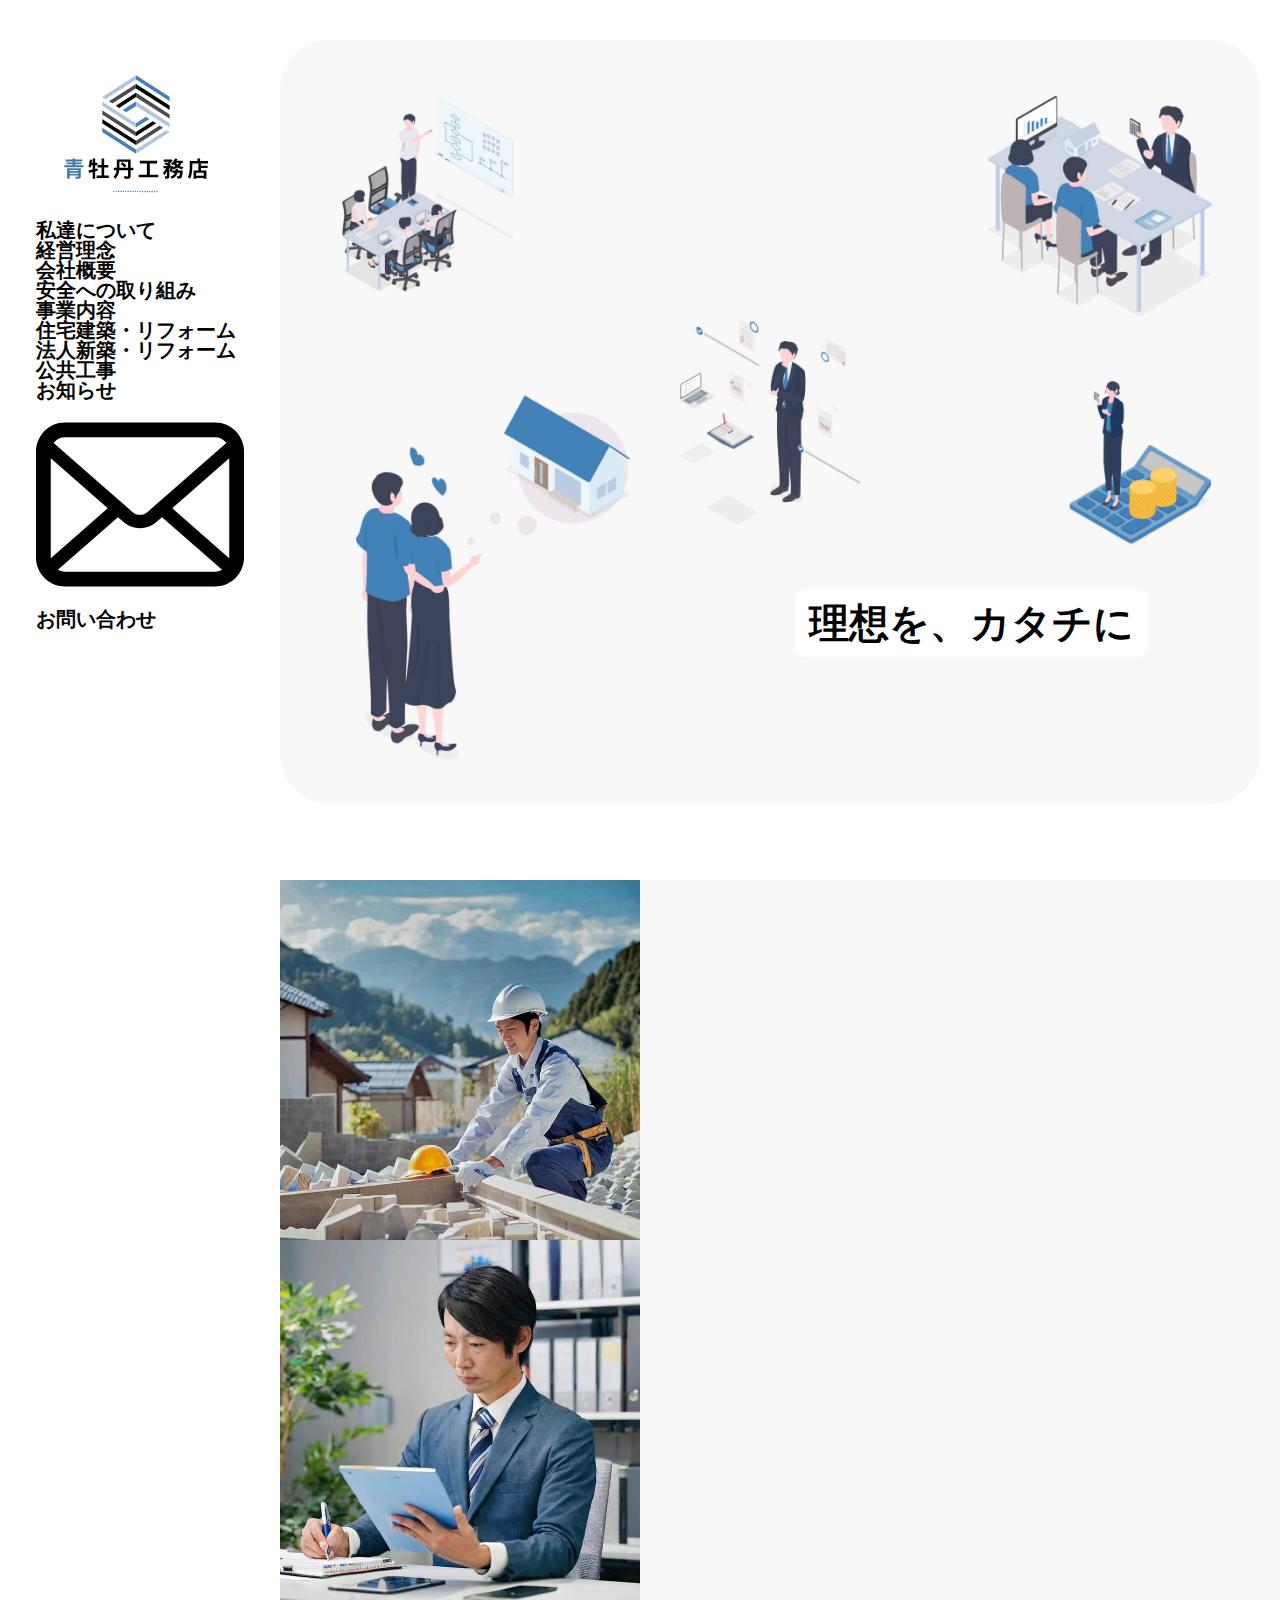
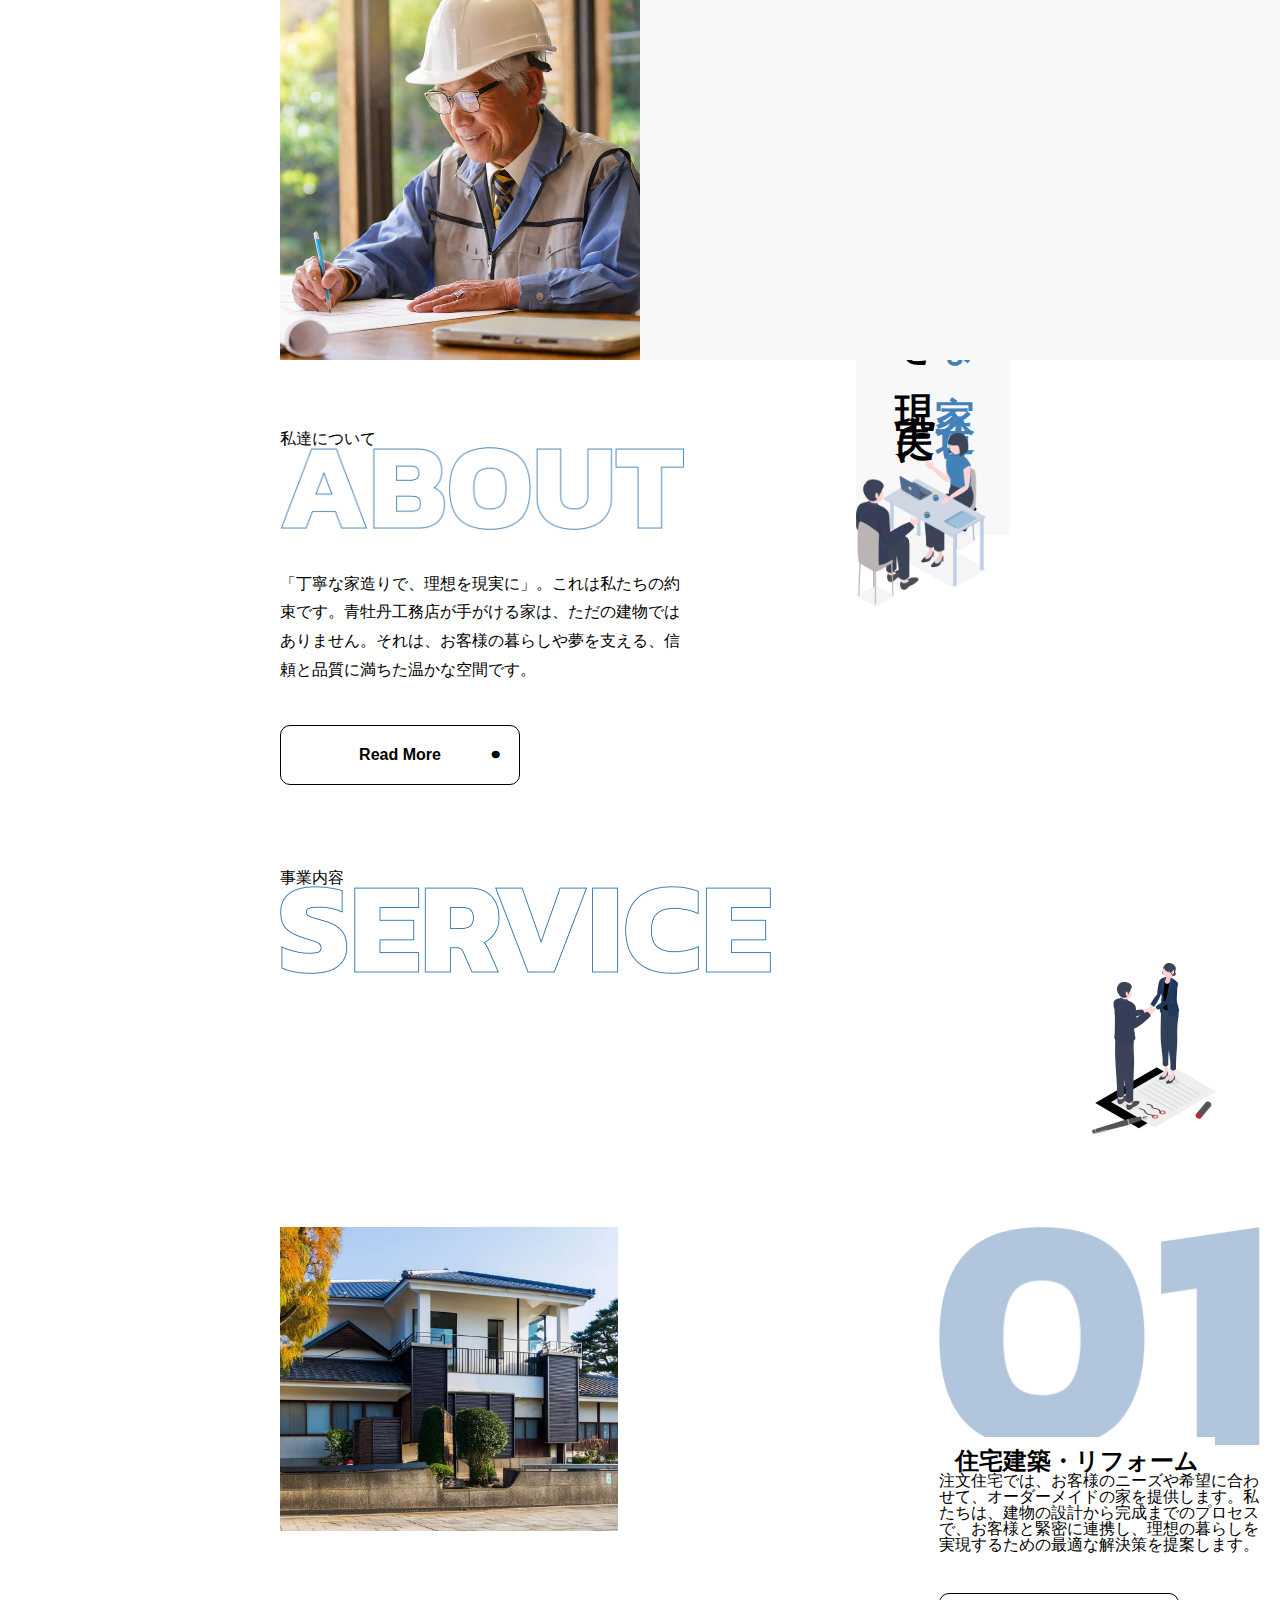
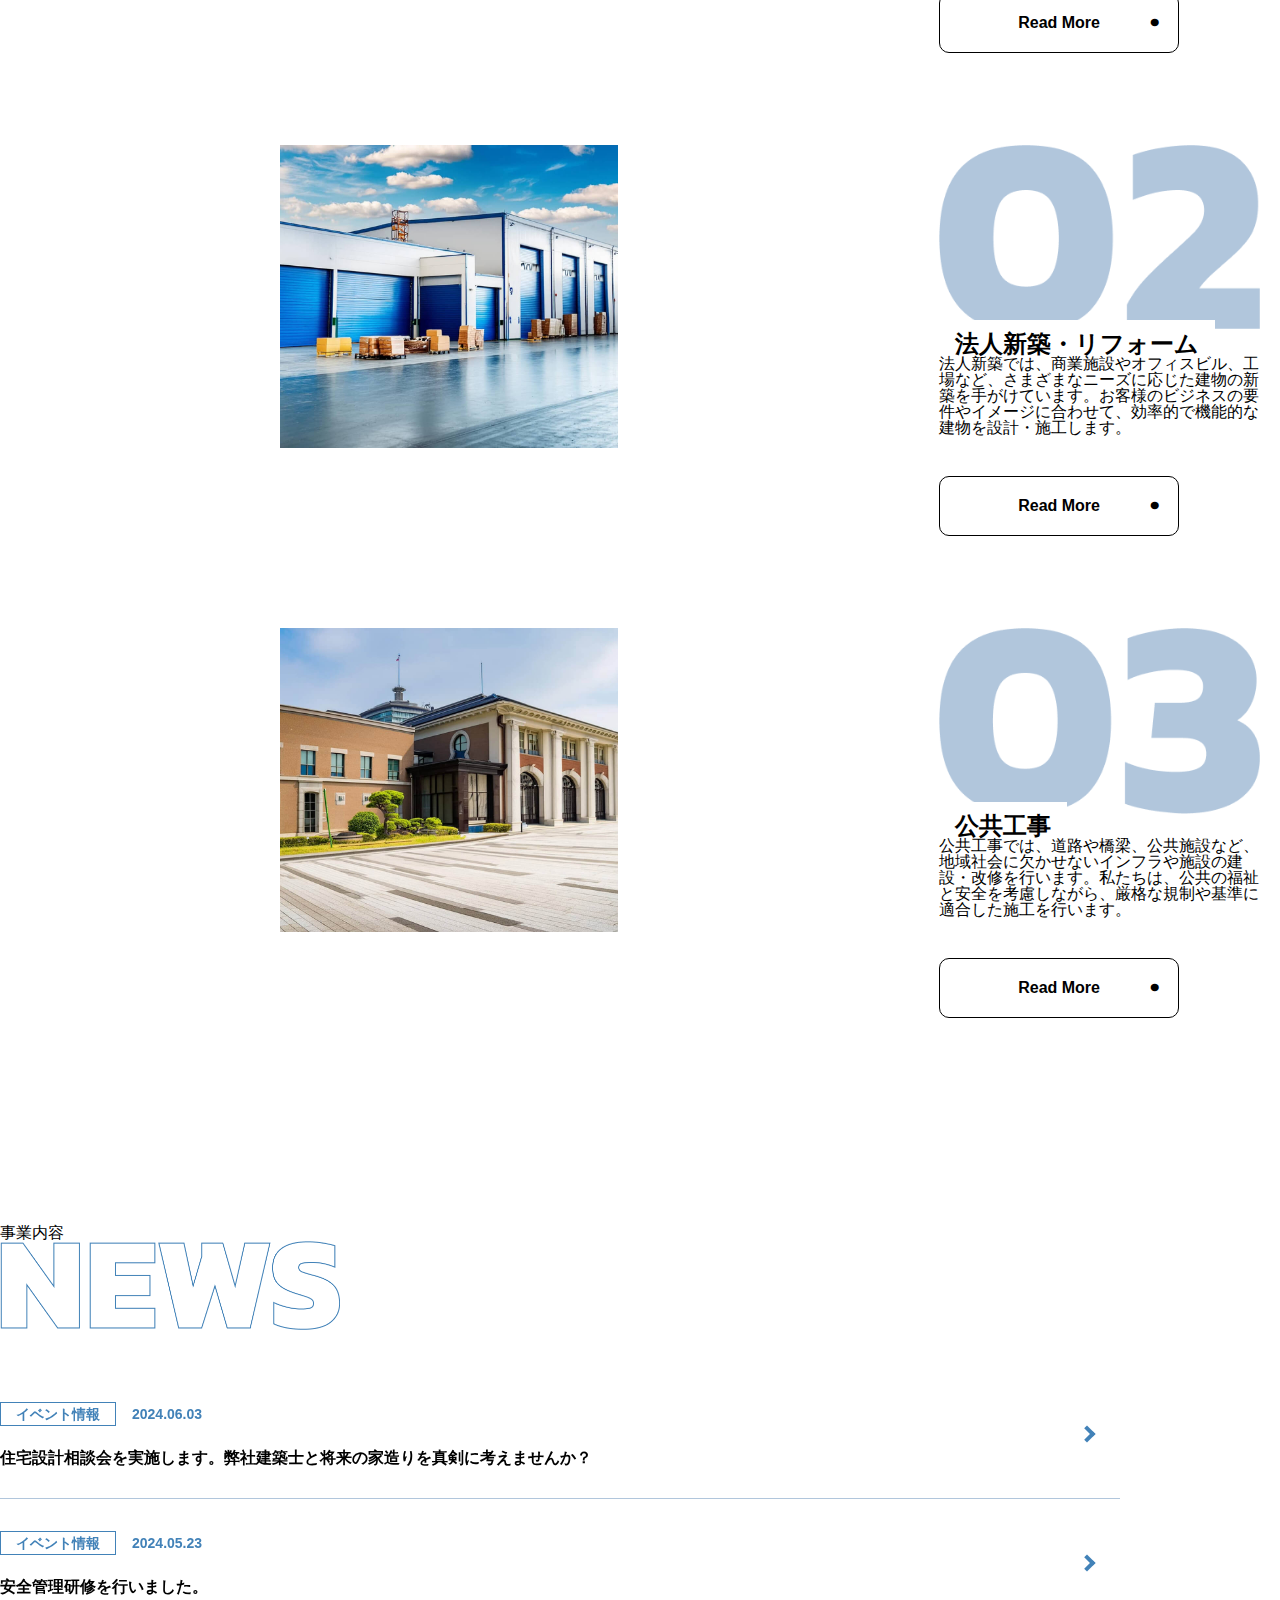
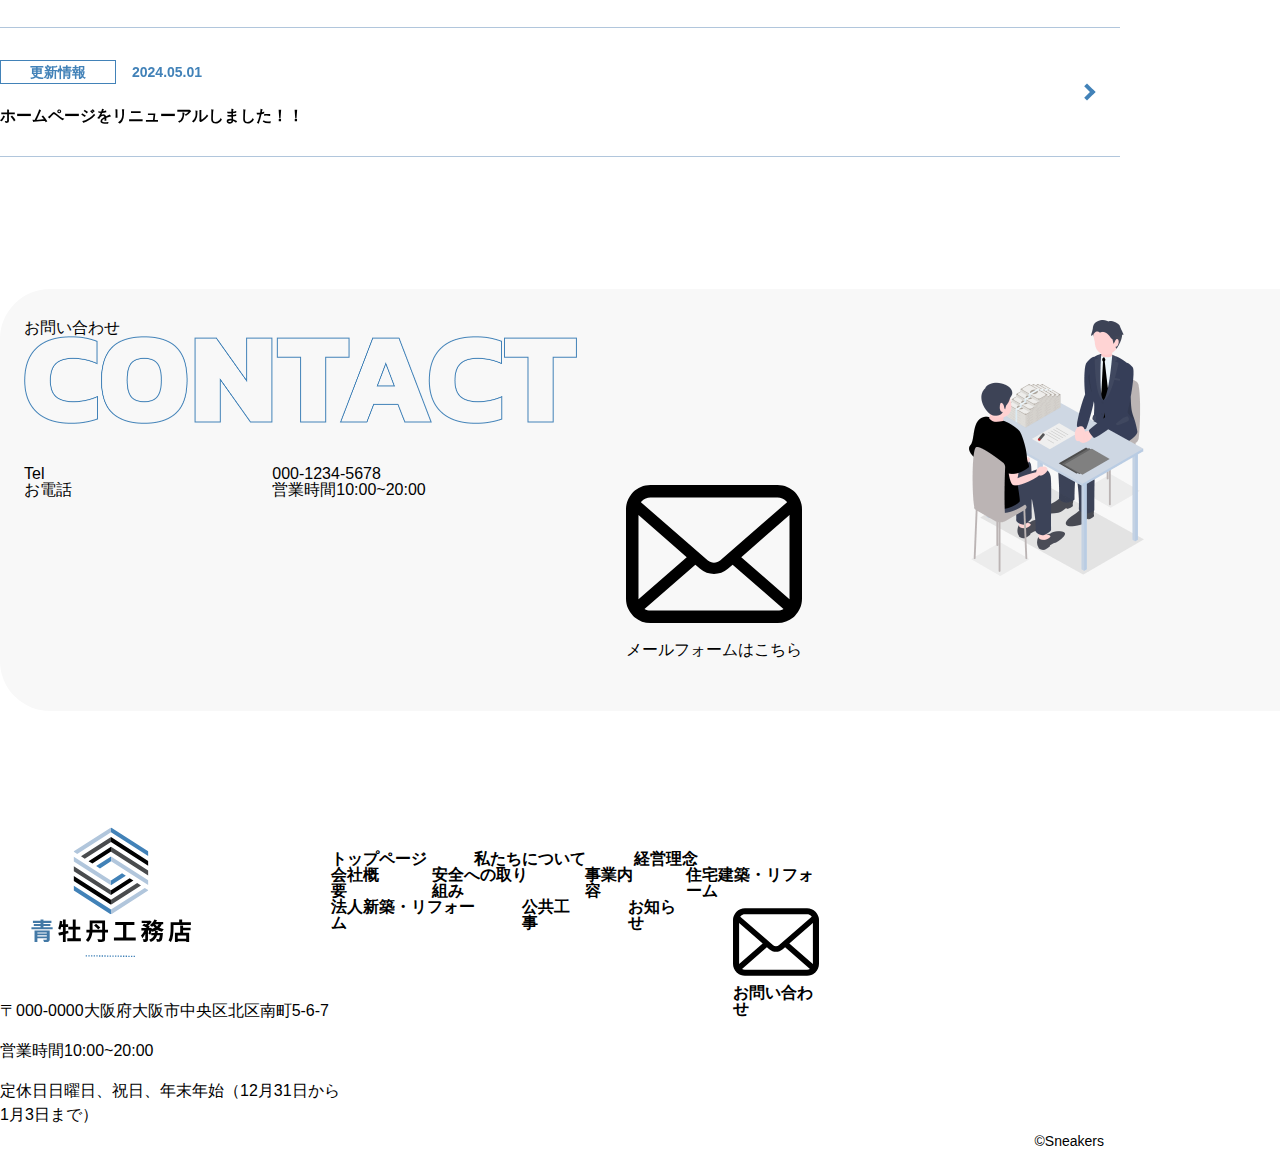
<file: index.html>
<!DOCTYPE html>
<html lang="ja">

<head>
    <meta charset="UTF-8">
    <meta name="viewport" content="width=device-width, initial-scale=1.0">
    <meta name="robots" content="noindex">
    <title>青牡丹工務店 | 大阪市北区の住宅建築・リフォーム・公共事業なら青牡丹工務店</title>
    <meta name="description" content="
    大阪府大阪市に拠点をおく青牡丹工務店は、丁寧な家造りで理想を現実にします。住宅建築からリフォームまで、高品質なサービスと経験豊富なスタッフがお客様のニーズに応えます。お気軽にご相談ください。">
    <link rel="shortcut icon" href="img/favicon-aobotan 1.svg">

    <!-- css -->
    <link rel="stylesheet" href="https://cdn.jsdelivr.net/npm/swiper@8/swiper-bundle.min.css" />
    <link rel="stylesheet" href="css/style.css">

    <!-- google font -->


    <!-- js -->
    <script src="https://cdn.jsdelivr.net/npm/swiper@8/swiper-bundle.min.js"></script>
    <script src="https://cdn.jsdelivr.net/npm/jquery@3.6.4/dist/jquery.min.js"></script>


</head>

<body>

    <header class="header">
        <div class="header__wrap">
            <h1 class="header__logo">
                <a class="header__title" href="#"><img src="img/logo-pc.svg" alt="青牡丹工務店"></a>
            </h1>

            <nav class="header__nav">
                <ul class="header__list">
                    <li class="header__item header__link-group">
                        <a href="">私達について</a>
                        <div class="header__submenu">
                            <p>経営理念</p>
                            <p>会社概要</p>
                            <p>安全への取り組み</p>
                        </div>
                    </li>
                    <li class="header__item header__link-group">
                        <a href="">事業内容</a>
                        <div class="header__submenu">
                            <p>住宅建築・リフォーム</p>
                            <p>法人新築・リフォーム</p>
                            <p>公共工事</p>
                        </div>
                    </li>
                    <li class="header__item"><a href="">お知らせ</a></li>
                    <li class="header__item">
                        <a href=""><img src="img/mail_icon.svg" alt="メールアイコン">お問い合わせ</a>
                    </li>
                </ul>
            </nav>

            <button type="button" class="menu-trigger" aria-label="メニュー">
                <span></span>
                <span></span>
                <span></span>
            </button>
        </div>
    </header>

    <div class="container">
        <main class="main">
            <section class="fv">
                <div class="wrapper fv__wrapper">
                    <div class="fv__img">
                        <div class="fv__img-pc">
                            <img src="img/first-view 1.jpg" alt="">
                        </div>
                        <div class="fv__img-sp">
                            <img src="img/first-view-sp 1.jpg" alt="">
                        </div>
                    </div>
                    <div class="fv__text-content">
                        <h2 class="fv__title">理想を、カタチに</h2>
                        <p class="fv__text"></p>
                    </div>
                </div>
            </section>

            <section class="swiper">
                <div class="swiper__wrapper">
                    <div class="swiper-slide">
                        <img src="img/slide01.jpg" alt="作業員が作業を行っている姿">
                    </div>
                    <div class="swiper-slide">
                        <img src="img/slide02.jpg" alt="資料に書き込みをしている男性">
                    </div>
                    <div class="swiper-slide">
                        <img src="img/Firefly 設計図を書いてる老齢作業員 87150 1.jpg" alt="設計図を書いてる老齢作業員">
                    </div>
                </div>
            </section>

            <section class="about">
                <div class="wrapper about__wrapper">
                    <div class="flex-box">
                        <div class="about__left">
                            <p class="about__sab-title">私達について</p>
                            <h2 class="about__title">
                                <img src="img/ABOUT.png" alt="about">
                            </h2>
                            <p class="about__text">
                                「丁寧な家造りで、理想を現実に」。これは私たちの約束です。青牡丹工務店が手がける家は、ただの建物ではありません。それは、お客様の暮らしや夢を支える、信頼と品質に満ちた温かな空間です。
                            </p>
                            <div class="more-btn about__btn">
                                <a href="">Read More</a>
                            </div>
                        </div>
                        <div class="about__right">
                            <h3 class="about__slogan">
                                <span>丁寧な家造り</span>で<br>理想を現実に
                            </h3>
                            <div class="about__illust">
                                <img src="img/interview_01 1.png" alt="">
                            </div>
                        </div>
                    </div>
                </div>
            </section>

            <section class="service">
                <div class="wrapper service__wrapper">
                    <div class="flex-box">
                        <div class="service__left">
                            <p class="service__sab-title">事業内容</p>
                            <h2 class="service__title">
                                <img src="img/SERVICE.png" alt="service">
                            </h2>
                        </div>
                        <div class="service__right">
                            <div class="service__illust">
                                <img src="img/contract_02 1.png" alt="">
                            </div>
                        </div>
                    </div>
                    <ul class="service__content flex-box">
                        <li class="service__img">
                            <img src="img/house01 1.jpg" alt="">
                        </li>
                        <li class="service__item">
                            <div class="service__namber">
                                <img src="img/01.png" alt="1">
                            </div>
                            <h3 class="service__content-title">
                                住宅建築・リフォーム
                            </h3>
                            <p>注文住宅では、お客様のニーズや希望に合わせて、オーダーメイドの家を提供します。私たちは、建物の設計から完成までのプロセスで、お客様と緊密に連携し、理想の暮らしを実現するための最適な解決策を提案します。
                            </p>
                            <div class="more-btn about__btn">
                                <a href="">Read More</a>
                            </div>
                        </li>
                    </ul>
                    <ul class="service__content flex-box">
                        <li class="service__img">
                            <img src="img/house02 1.jpg" alt="">
                        </li>
                        <li class="service__item">
                            <div class="service__namber">
                                <img src="img/02.png" alt="2">
                            </div>
                            <h3 class="service__content-title">
                                法人新築・リフォーム
                            </h3>
                            <p>法人新築では、商業施設やオフィスビル、工場など、さまざまなニーズに応じた建物の新築を手がけています。お客様のビジネスの要件やイメージに合わせて、効率的で機能的な建物を設計・施工します。
                            </p>
                            <div class="more-btn about__btn">
                                <a href="">Read More</a>
                            </div>
                        </li>
                    </ul>
                    <ul class="service__content flex-box">
                        <li class="service__img">
                            <img src="img/house03 1.jpg" alt="">
                        </li>
                        <li class="service__item">
                            <div class="service__namber">
                                <img src="img/03.png" alt="3">
                            </div>
                            <h3 class="service__content-title">
                                公共工事
                            </h3>
                            <p>公共工事では、道路や橋梁、公共施設など、地域社会に欠かせないインフラや施設の建設・改修を行います。私たちは、公共の福祉と安全を考慮しながら、厳格な規制や基準に適合した施工を行います。
                            </p>
                            <div class="more-btn about__btn">
                                <a href="">Read More</a>
                            </div>
                        </li>
                    </ul>
                </div>
    </div>
    </section>

    <section class="news">
        <div class="wrapper news__wrapper">
            <div class="news__title-box">
                <p class="news__sab-title">事業内容</p>
                <h2 class="news__title">
                    <img src="img/NEWS.png" alt="news">
                </h2>
            </div>
            <ul class="news__content">
                <li class="news__item">
                    <a href="news__link">
                        <div class="flex-box">
                            <h3 class="news__category">イベント情報</h3>
                            <time class="news__time" datetime="">2024.06.03</time>
                        </div>
                        <p class="news__text">
                            住宅設計相談会を実施します。弊社建築士と将来の家造りを真剣に考えませんか？
                        </p>
                    </a>
                </li>
                <li class="news__item">
                    <a href="news__link">
                        <div class="flex-box">
                            <h3 class="news__category">イベント情報</h3>
                            <time class="news__time" datetime="">2024.05.23</time>
                        </div>
                        <p class="news__text">
                            安全管理研修を行いました。
                        </p>
                    </a>
                </li>
                <li class="news__item">
                    <a href="news__link">
                        <div class="flex-box">
                            <h3 class="news__category">更新情報</h3>
                            <time class="news__time" datetime="">2024.05.01</time>
                        </div>
                        <p class="news__text">
                            ホームページをリニューアルしました！！
                        </p>
                    </a>
                </li>
            </ul>
        </div>
    </section>

    <section class="contact">
        <div class="wrapper contact__wrapper">
            <div class="flex-box">
                <div class="contact__left">
                    <div class="contact__upper">
                        <p class="contact__sab-title">お問い合わせ</p>
                        <h2 class="contact__title">
                            <img src="img/CONTACT.png" alt="contact">
                        </h2>
                    </div>
                    <div class="contact__lower flex-box">
                        <div class="contact__tel-text">
                            <p>Tel</p>
                            <p>お電話</p>
                        </div>
                        <div class="contact__tel-text">
                            <a href="tel:000-1234-5678">000-1234-5678</a>
                            <p>営業時間10:00~20:00</p>
                        </div>
                        <div class="contact__form">
                            <a href="">
                                <img src="img/mail_icon.svg" alt="">
                                メールフォームはこちら
                            </a>
                        </div>
                    </div>
                </div>
                <div class="contact__right">
                    <div class="contact__illust">
                        <img src="img/financing_01 2.png" alt="">
                    </div>
                </div>
            </div>
        </div>
    </section>
    </main>

    <footer class="footer">
        <div class="wrapper footer__wrapper">
            <div class="flex-box">
                <div class="footer__logo">
                    <a href="#"><img src="img/logo-pc.svg" alt="青牡丹工務店"></a>
                    <div class="footer__text-box">
                        <p class="footer__adress">〒000-0000<span>大阪府大阪市中央区北区南町5-6-7</span></p>
                        <p class="footer__open-time">営業時間<span>10:00~20:00</span></p>
                        <p class="footer__vacation">定休日<span>日曜日、祝日、年末年始（12月31日から1月3日まで）</span></p>
                    </div>
                </div>
                <nav class="footer__nav">
                    <li class="footer__item flex-box">
                        <a href="">トップページ</a>
                        <a href="">私たちについて</a>
                        <a href="">経営理念</a>
                    </li>
                    <li class="footer__item flex-box">
                        <a href="">会社概要</a>
                        <a href="">安全への取り組み</a>
                        <a href="">事業内容</a>
                        <a href="">住宅建築・リフォーム</a>
                    </li>
                    <li class="footer__item flex-box">
                        <a href="">法人新築・リフォーム</a>
                        <a href="">公共工事</a>
                        <a href="">お知らせ</a>
                        <a href=""><img src="img/mail_icon.svg" alt="メールアイコン">お問い合わせ</a>
                    </li>
                </nav>

                
            </div>
            <div class="copyright">
                <p class="copyright__text">&copy;Sneakers</p>
            </div>
        </div>
    </footer>
    </div>

    <script src="js/index.js"></script>
</body>

</html>
</file>
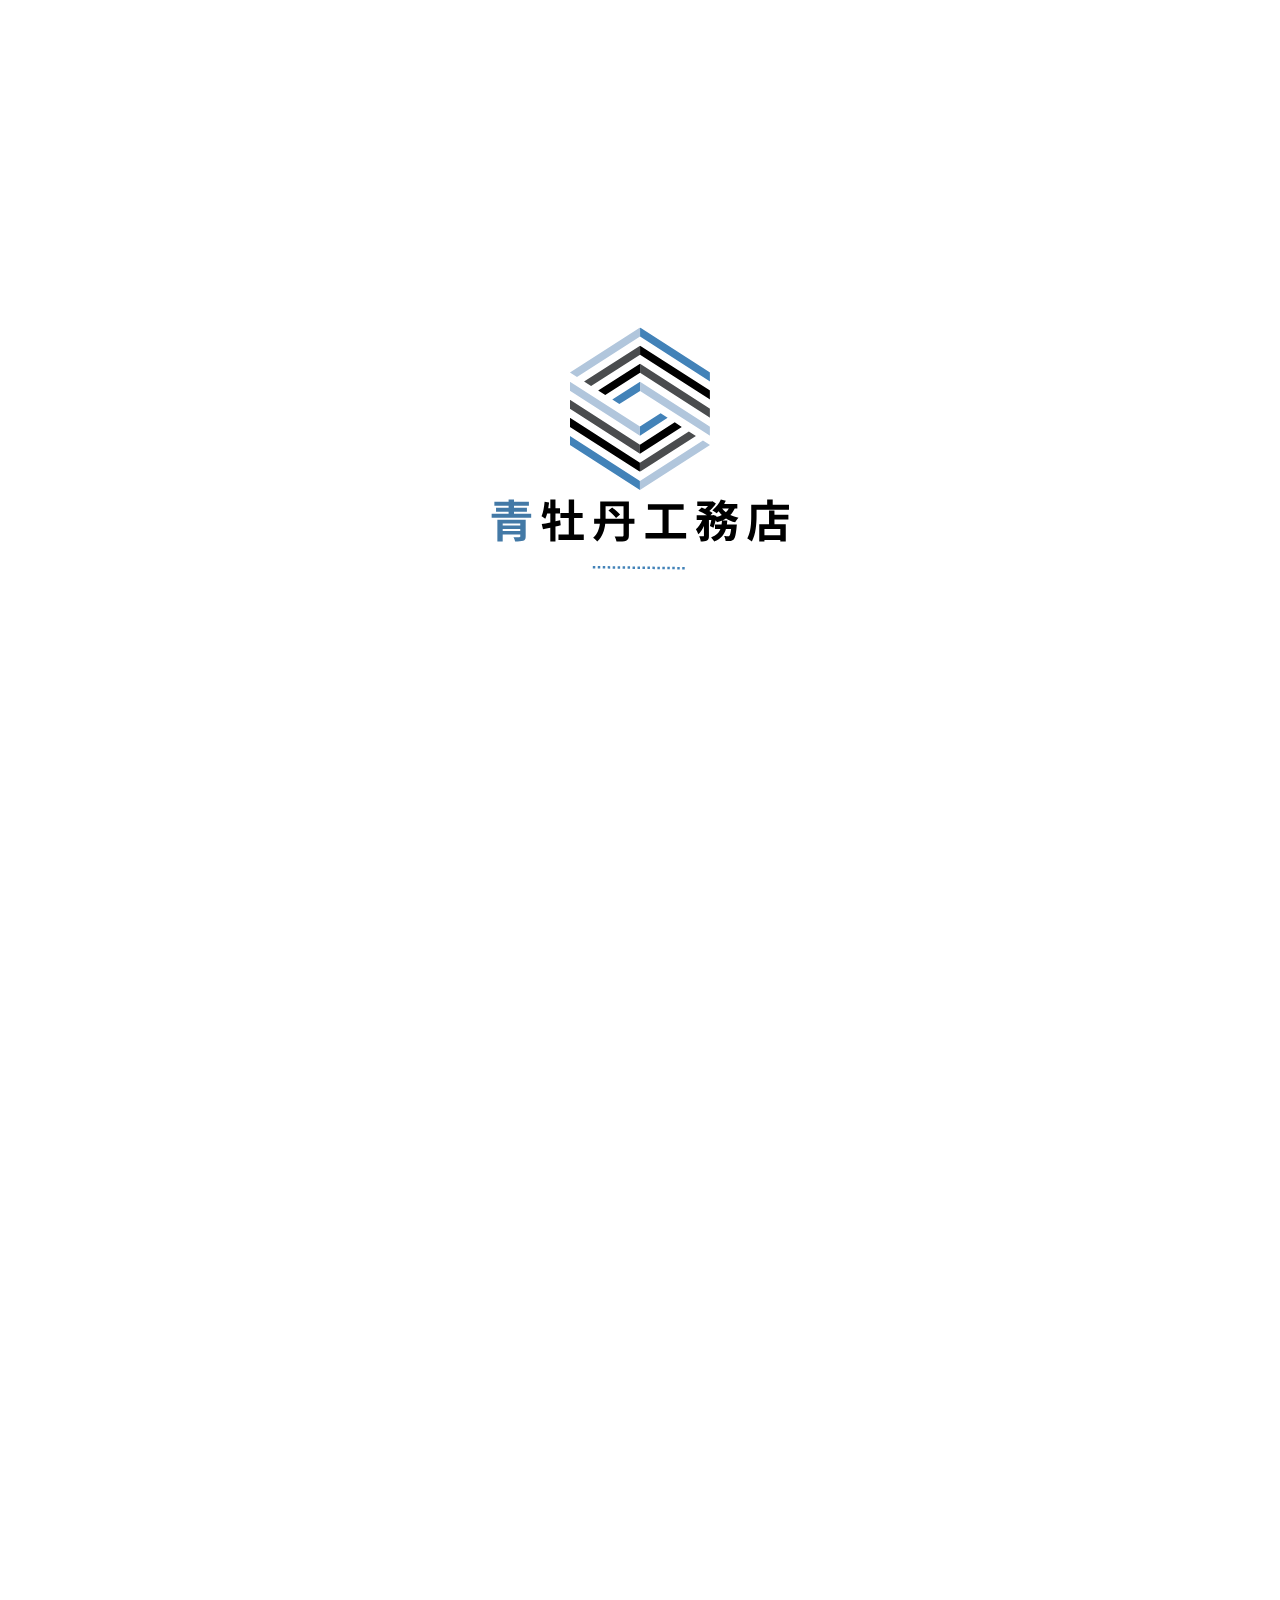
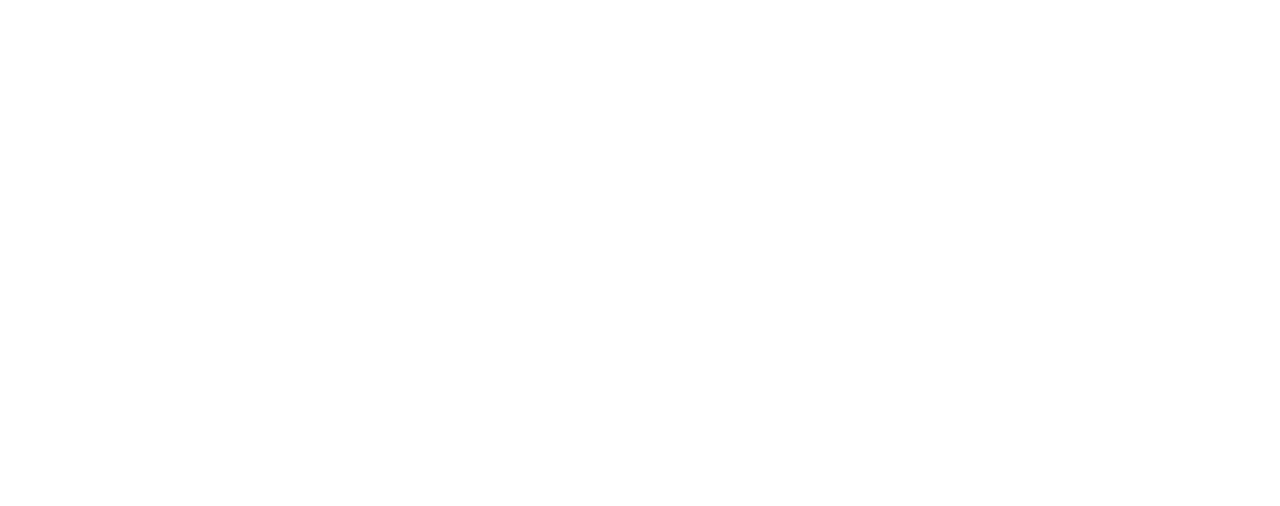
<file: contact/index.html>
<!DOCTYPE html>
<html lang="ja">

<head>
    <meta charset="UTF-8">
    <meta name="viewport" content="width=device-width, initial-scale=1.0">
    <meta name="robots" content="noindex">
    <title>青牡丹工務店 | 大阪市北区の住宅建築・リフォーム・公共事業なら青牡丹工務店</title>
    <meta name="description" content="
    大阪府大阪市に拠点をおく青牡丹工務店は、丁寧な家造りで理想を現実にします。住宅建築からリフォームまで、高品質なサービスと経験豊富なスタッフがお客様のニーズに応えます。お気軽にご相談ください。">
    <link rel="shortcut icon" href="../img/favicon-aobotan 1.svg">

    <!-- css -->
    <link rel="stylesheet" href="../css/style.css">
    <link rel="stylesheet" href="../css/contact.css">

    <!-- google font -->
    <link rel="preconnect" href="https://fonts.googleapis.com">
    <link rel="preconnect" href="https://fonts.gstatic.com" crossorigin>
    <link
        href="https://fonts.googleapis.com/css2?family=Kanit&family=Zen+Kaku+Gothic+New:wght@300;400;500;700;900&display=swap"
        rel="stylesheet">

    <!-- js -->
    <script src="https://cdn.jsdelivr.net/npm/jquery@3.6.4/dist/jquery.min.js"></script>
</head>

<body>

    <div class="loading">
        <img src="../img/logo-pc.svg" alt="青牡丹工務店ロゴ" class="loading__logo">
    </div>
    <div class="contents hidden">
        <header class="header">
            <div class="header__wrap">
                <h1 class="header__logo">
                    <a class="header__title" href="../index.html"><img src="../img/logo-pc.svg" alt="青牡丹工務店"></a>
                </h1>

                <nav class="header__nav">
                    <ul class="header__list">
                        <li class="header__sp-menu">
                            <a class="header__item-more" href="../index.html">
                                トップページ
                            </a>
                        </li>
                        <li class="header__item header__link-group">
                            <div class="header__link-title">
                                <a href="../about/index.html">私達について</a>
                            </div>
                            <div class="header__sub-menu">
                                <a href="../about/index.html#management-philosophy" class="sab--01">経営理念</a>
                                <a href="../about/index.html#corporate-profile" class="sab--02">会社概要</a>
                                <a href="../about/index.html#safety-initiatives" class="sab--03">安全への取り組み</a>
                            </div>
                        </li>
                        <li class="header__item header__link-group">
                            <div class="header__link-title">
                                <a href="../service/index.html">事業内容</a>
                            </div>
                            <div class="header__sub-menu">
                                <a href="../service/index.html#residential-architecture" class="sab--01">住宅建築・リフォーム</a>
                                <a href="../service/index.html#corporate-profile" class="sab--02">法人新築・リフォーム</a>
                                <a href="../service/index.html#public-works" class="sab--03">公共工事</a>
                            </div>
                        </li>
                        <li class="header__item header__item-more header__news"><a href="../index.html#news">お知らせ</a>
                        </li>
                        <li class="header__item header__item-more header__info">
                            <a href="index.html"><img src="../img/mail_icon.svg" alt="メールアイコン">お問い合わせ</a>
                        </li>
                    </ul>
                    <div class="header__sp-menu">
                        <p class="header__copyright">&copy;AOBOTAN INC.</p>
                    </div>
                </nav>

                <button type="button" class="menu-trigger" aria-label="メニュー">
                    <span></span>
                    <span></span>
                    <span></span>
                </button>
            </div>
        </header>

        <div class="container">
            <main class="main">
                <div class="bg-color"></div>
                <section class="fv">
                    <div class="wrapper fv__wrapper">
                        <div class="fv__img">
                            <img src="../img/contact/contact-fv.jpg" alt="">
                        </div>
                    </div>
                </section>

                <section class="about">
                    <div class="section__wrapper section__top">
                        <div class="flex-box">
                            <div class="section__text-box">
                                <h2 class="section__main-title">
                                    お問い合わせ
                                </h2>
                                <p class="section__text">青牡丹工務店のサービスにご興味を持って頂き、誠にありがとうございます。下記のフォームよりお問い合わせください。</p>
                            </div>
                            <div class="section__illust">
                                <img src="../img/contact/contact_01 1.png" alt="">
                            </div>
                        </div>
                    </div>
                </section>

                <section id="form" class="form">
                    <div class="form__wrapper flex-box">
                        <div class="form__box">
                            <div class="form__label flex-box">
                                <div class="form__label-item form__label-left">
                                    <p class="label-namber">01</p>
                                    <p class="label-text">入力</p>
                                </div>
                                <div class="form__label-line"></div>
                                <div class="form__label-item form__label-right">
                                    <p class="label-namber">02</p>
                                    <p class="label-text">送信完了</p>
                                </div>
                            </div>
                            <form action="../thanks/index.html" class="contact__form"> <!-- method="post" -->
                                <div class="inquiry-box">
                                    <div class="inquiry-title required-item">
                                        <h3>お問い合わせの種類</h3>
                                        <p>必須</p>
                                    </div>
                                    <div class="inquiry-top flex-box">
                                        <label>
                                            <input type="radio" name="inquiry" required value="注文住宅の相談">
                                            <span>注文住宅の相談</span>
                                        </label>
                                    </div>
                                    <div class="flex-box">
                                        <label>
                                            <input type="radio" name="inquiry" required value="法人建築の相談">
                                            <span>法人建築の相談</span>
                                        </label>
                                    </div>
                                    <div class="flex-box">
                                        <label>
                                            <input type="radio" name="inquiry" required value="リフォームの相談">
                                            <span>リフォームの相談</span>
                                        </label>
                                    </div>
                                    <div class="flex-box">
                                        <label>
                                            <input type="radio" name="inquiry" required value="公共工事の相談">
                                            <span>公共工事の相談</span>
                                        </label>
                                    </div>
                                    <div class="flex-box">
                                        <label>
                                            <input type="radio" name="inquiry" required value="その他">
                                            <span>その他</span>
                                        </label>
                                    </div>
                                </div>
                                <div class="name-group form__item">
                                    <label for="first-name" class="required-item">
                                        <h3>お名前</h3>
                                        <p>必須</p>
                                    </label>
                                    <div class="name-text flex-box">
                                        <input type="text" class="first-name" name="first-name"
                                            autocomplete="family-name" placeholder="青牡丹" required>
                                        <input type="text" class="last-name" name="last-name" autocomplete="given-name"
                                            placeholder="幸太郎" required>
                                    </div>
                                </div>

                                <div class="form__item">
                                    <label for="email" class="required-item">
                                        <h3>メールアドレス</h3>
                                        <p>必須</p>
                                    </label>
                                    <input type="email" name="mail" autocomplete="email" placeholder="aobotan@gmail.com"
                                        required>
                                </div>
                                <div class=" form__item form__item-tel">
                                    <label for="tel">電話番号</label>
                                    <input type="tel" name="tel" autocomplete="tel" placeholder="000-0000-0000">
                                </div>
                                <div class="form__item">
                                    <label for="address" class="required-item">
                                        <h3>住所</h3>
                                        <p>必須</p>
                                    </label>
                                    <input type="text" name="address" autocomplete="street-address"
                                        placeholder="大阪府大阪市中央区北区南町5-6-7" required>
                                </div>
                                <div class="privacy-item">
                                    <input type="checkbox" id="confirmationCheck" required>
                                    <label for="confirmationCheck">入力内容に間違いないことを確認しました</label>
                                </div>
                                <div class="form__btn">
                                    <button id="submit" type="submit" disabled>送信する</button>
                                </div>
                            </form>
                        </div>

                        <div class="form__tel">
                            <p class="tel-text">お電話も受け付けています。</p>
                            <a class="tel-namber" href="tel:0000-000-0000">0000-000-0000</a>
                            <p class="tel-open">営業時間10:00-20:00</p>
                        </div>
                    </div>
                </section>


                <section id="contact" class="contact">
                    <div class="contact__wrapper">
                        <div class="flex-box">
                            <div class="contact__left">
                                <div class="contact__upper">
                                    <p class="sab-title">お問い合わせ</p>
                                    <h2 class="contact__title title__img">
                                        <img src="../img/CONTACT.png" alt="contact">
                                    </h2>
                                </div>
                                <div class="contact__lower flex-box-center">
                                    <div class="contact__tel-text">
                                        <p class="contact__big ---01">Tel</p>
                                        <p class="contact__small">お電話</p>
                                    </div>
                                    <div class="contact__tel-text">
                                        <a class="contact__big ---02" href="tel:0000-000-0000">0000-000-0000</a>
                                        <p class="contact__small">営業時間10:00-20:00</p>
                                    </div>
                                    <div class="contact__btn more-btn">
                                        <a href="../contact/index.html">
                                            メールフォームはこちら
                                        </a>
                                    </div>
                                </div>
                            </div>
                            <div class="contact__right">
                                <div class="contact__illust">
                                    <img src="../img/financing_01 2.png" alt="">
                                </div>
                            </div>
                        </div>
                    </div>
                </section>
            </main>

            <footer id="footer" class="footer">
                <div class="wrapper footer__wrapper">
                    <div class="flex-box">
                        <div class="footer__left">
                            <div class="footer__logo">
                                <a href="../index.html"><img src="../img/logo-pc.svg" alt="青牡丹工務店"></a>
                            </div>
                            <div class="footer__text-box">
                                <div class="footer__adress">
                                    <p class="text-left">〒000-0000　<br class="tab-brake">大阪府大阪市中央区北区南町5-6-7</p>
                                </div>
                                <div class="footer__open-time flex-box-center">
                                    <p class="text-left">営業時間</p>
                                    <p class="text-right">10:00-20:00</p>
                                </div>
                                <div class="footer__vacation flex-box-center">
                                    <p class="text-left">定休日</p>
                                    <p class="text-right">日曜日、祝日、年末年始（12月31日から1月3日まで）</p>
                                </div>
                            </div>
                        </div>
                        <nav class="footer__nav">
                            <ul class="footer__nav-list">
                                <li class="footer__item flex-box-center">
                                    <a href="../index.html">トップページ</a>
                                    <a href="../about/index.html">私達について</a>
                                    <a href="../about/index.html#management-philosophy">経営理念</a>
                                </li>
                                <li class="footer__item flex-box-center">
                                    <a href="../about/index.html#corporate-profile">会社概要</a>
                                    <a href="../about/index.html#safety-initiatives">安全への取り組み</a>
                                    <a href="../service/index.html">事業内容</a>
                                    <a href="../service/index.html#residential-architecture">住宅建築・リフォーム</a>
                                </li>
                                <li class="footer__item flex-box-center">
                                    <a href="../service/index.html#corporate-profile">法人新築・リフォーム</a>
                                    <a href="../service/index.html#public-works">公共工事</a>
                                    <a href="../index.html#news">お知らせ</a>
                                    <a class="main-icon" href="index.html"><img src="../img/mail_icon.svg"
                                            alt="メールアイコン">お問い合わせ</a>
                                </li>
                            </ul>
                        </nav>
                    </div>
                    <div class="copyright">
                        <p class="copyright__text">&copy; AOBOTAN INC.</p>
                    </div>
                </div>
            </footer>
        </div>
    </div>

    <script src="../js/index.js"></script>
</body>

</html>
</file>
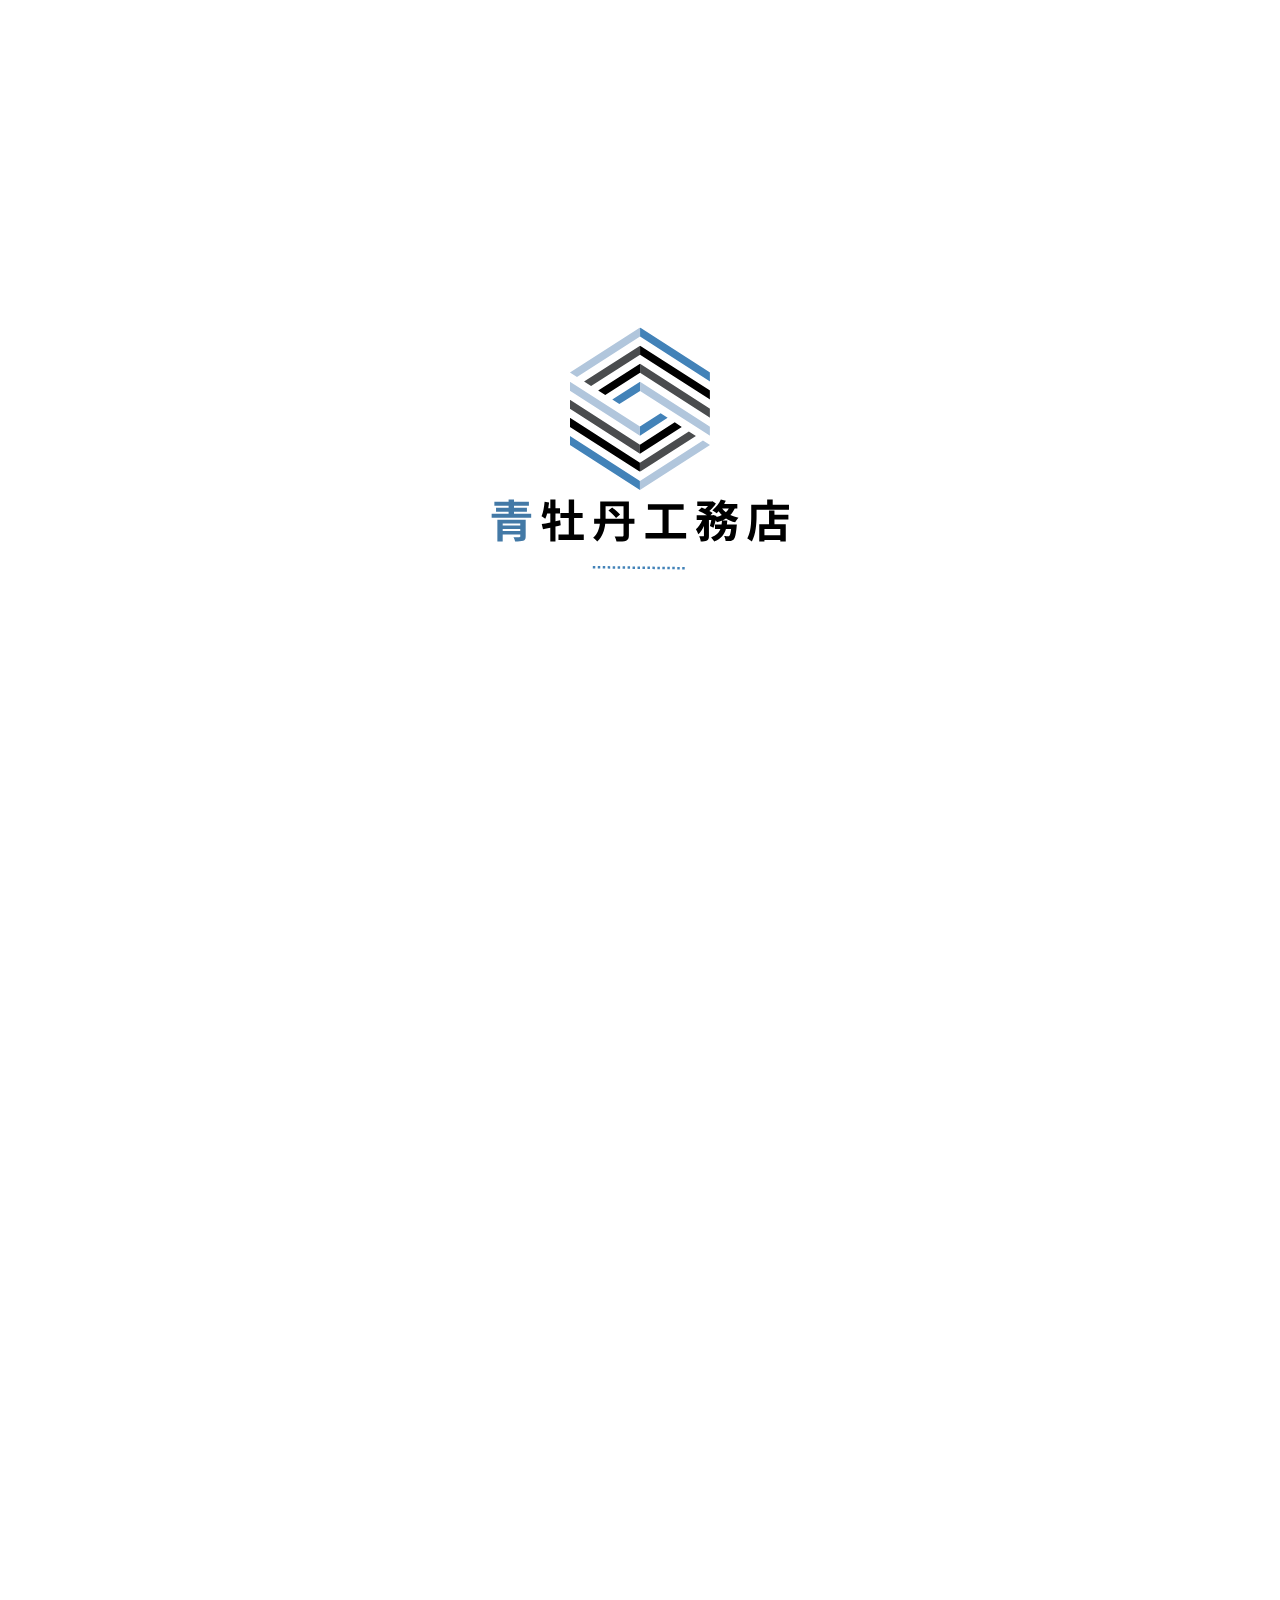
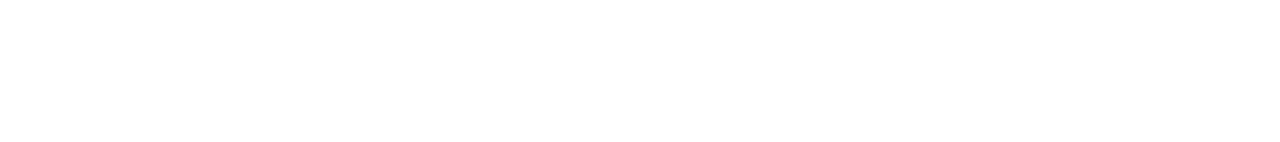
<file: contact/thanks/index.html>
<!DOCTYPE html>
<html lang="ja">

<head>
    <meta charset="UTF-8">
    <meta name="viewport" content="width=device-width, initial-scale=1.0">
    <meta name="robots" content="noindex">
    <title>青牡丹工務店 | 大阪市北区の住宅建築・リフォーム・公共事業なら青牡丹工務店</title>
    <meta name="description" content="
    大阪府大阪市に拠点をおく青牡丹工務店は、丁寧な家造りで理想を現実にします。住宅建築からリフォームまで、高品質なサービスと経験豊富なスタッフがお客様のニーズに応えます。お気軽にご相談ください。">
    <link rel="shortcut icon" href="../../img/favicon-aobotan 1.svg">

    <!-- css -->
    <link rel="stylesheet" href="../../css/style.css">
    <link rel="stylesheet" href="../../css/contact.css">
    <link rel="stylesheet" href="../../css/thanks.css">

    <!-- google font -->
    <link rel="preconnect" href="https://fonts.googleapis.com">
    <link rel="preconnect" href="https://fonts.gstatic.com" crossorigin>
    <link
        href="https://fonts.googleapis.com/css2?family=Kanit&family=Zen+Kaku+Gothic+New:wght@300;400;500;700;900&display=swap"
        rel="stylesheet">

    <!-- js -->
    <script src="https://cdn.jsdelivr.net/npm/jquery@3.6.4/dist/jquery.min.js"></script>
</head>

<body>

    <div class="loading">
        <img src="../../img/logo-pc.svg" alt="青牡丹工務店ロゴ" class="loading__logo">
    </div>

    <div class="contents hidden">
        <header class="header">
            <div class="header__wrap">
                <h1 class="header__logo">
                    <a class="header__title" href="../index.html"><img src="../../img/logo-pc.svg" alt="青牡丹工務店"></a>
                </h1>

                <nav class="header__nav">
                    <ul class="header__list">
                        <li class="header__item header__link-group">
                            <div class="header__link-title">
                                <a href="../about/index.html">私達について</a>
                            </div>
                            <div class="header__sub-menu">
                                <a href="../about/index.html#management-philosophy" class="sab--01">経営理念</a>
                                <a href="../about/index.html#corporate-profile" class="sab--02">会社概要</a>
                                <a href="../about/index.html#safety-initiatives" class="sab--03">安全への取り組み</a>
                            </div>
                        </li>
                        <li class="header__item header__link-group">
                            <div class="header__link-title">
                                <a href="../service/index.html">事業内容</a>
                            </div>
                            <div class="header__sub-menu">
                                <a href="../service/index.html#residential-architecture" class="sab--01">住宅建築・リフォーム</a>
                                <a href="../service/index.html#corporate-profile" class="sab--02">法人新築・リフォーム</a>
                                <a href="../service/index.html#public works" class="sab--03">公共工事</a>
                            </div>
                        </li>
                        <li class="header__item header__item-more"><a href="../index.html#news">お知らせ</a></li>
                        <li class="header__item header__item-more header__info">
                            <a href="index.html"><img src="../../img/mail_icon.svg" alt="メールアイコン">お問い合わせ</a>
                        </li>
                    </ul>
                </nav>
                <div class="copyright header__sp-menu">
                    <p class="copyright__text">&copy;AOBOTAN INC.</p>
                </div>


                <button type="button" class="menu-trigger" aria-label="メニュー">
                    <span></span>
                    <span></span>
                    <span></span>
                </button>
            </div>
        </header>

        <div class="container">
            <main class="main">
                <div class="bg-color"></div>
                <section class="fv">
                    <div class="wrapper fv__wrapper">
                        <div class="fv__img">
                            <div class="fv__img-pc">
                                <img src="../../img/contact/Firefly 設計の図面 87080 1.jpg" alt="">
                            </div>
                        </div>
                    </div>
                </section>

                <section class="about">
                    <div class="section__wrapper section__top">
                        <div class="flex-box">
                            <div class="about__text-box">
                                <h2 class="section__main-title">
                                    送信完了
                                </h2>
                                <p class="section__text">お問い合わせありがとうございました。<br>
                                    後日担当者より返信させていただきますので、お待ち下さいませ。</p>
                            </div>
                            <div class="section__illust">
                                <img src="../../img/contact/contact_01 1.png" alt="">
                            </div>
                        </div>
                    </div>
                </section>

                <section id="form">
                    <div class="form__wrapper flex-box">
                        <div class="form__box">
                            <div class="form__label flex-box">
                                <div class="form__label-item form__label-left01">
                                    <p class="label-namber">01</p>
                                    <p class="label-text">入力</p>
                                </div>
                                <div class="form__label-line"></div>
                                <div class="form__label-item form__label-right02">
                                    <p class="label-namber">02</p>
                                    <p class="label-text">送信完了</p>
                                </div>
                            </div>
                            <div class="form__btn">
                                <button type="submit">トップページに戻る</button>
                            </div>
                            </form>
                        </div>

                        <div class="form__tel">
                            <p class="tel-text">お電話も受け付けています。</p>
                            <a class="tel-namber" href="tel:000-0000-0000">000-0000-0000</a>
                            <p class="tel-open">営業時間10:00~20:00</p>
                        </div>
                    </div>
                </section>


                <section id="contact">
                    <div class="wrapper contact__wrapper">
                        <div class="flex-box">
                            <div class="contact__left">
                                <div class="contact__upper">
                                    <p class="sab-title">お問い合わせ</p>
                                    <h2 class="contact__title title__img">
                                        <img src="../../img/CONTACT.png" alt="contact">
                                    </h2>
                                </div>
                                <div class="contact__lower flex-box-center">
                                    <div class="contact__tel-text">
                                        <p class="contact__big">Tel</p>
                                        <p class="contact__small">お電話</p>
                                    </div>
                                    <div class="contact__tel-text">
                                        <a class="contact__big" href="tel:000-0000-0000">000-0000-0000</a>
                                        <p class="contact__small">営業時間10:00~20:00</p>
                                    </div>
                                    <div class="contact__btn more-btn">
                                        <a href="">
                                            <img src="../../img/mail_icon.svg" alt="">
                                            メールフォームはこちら
                                        </a>
                                    </div>
                                </div>
                            </div>
                            <div class="contact__right">
                                <div class="contact__illust">
                                    <img src="../../img/financing_01 2.png" alt="">
                                </div>
                            </div>
                        </div>
                    </div>
                </section>
            </main>

            <footer class="footer">
                <div class="wrapper footer__wrapper">
                    <div class="flex-box">
                        <div class="footer__left">
                            <div class="footer__logo">
                                <a href="../index.html"><img src="../../img/logo-pc.svg" alt="青牡丹工務店"></a>
                            </div>
                            <div class="footer__text-box">
                                <p class="footer__adress">〒000-0000<span>大阪府大阪市中央区北区南町5-6-7</span></p>
                                <p class="footer__open-time">営業時間<span>10:00~20:00</span></p>
                                <p class="footer__vacation">定休日<span>日曜日、祝日、年末年始（12月31日から1月3日まで）</span></p>
                            </div>
                        </div>
                        <nav class="footer__nav">
                            <li class="footer__item flex-box-center">
                                <a href="../index.html">トップページ</a>
                                <a href="../about/index.html">私たちについて</a>
                                <a href="../about/index.html#management-philosophy">経営理念</a>
                            </li>
                            <li class="footer__item flex-box-center">
                                <a href="../about/index.html#corporate-profile">会社概要</a>
                                <a href="../about/index.html#safety-initiatives">安全への取り組み</a>
                                <a href="../service/index.html">事業内容</a>
                                <a href="../service/index.html#residential-architecture">住宅建築・リフォーム</a>
                            </li>
                            <li class="footer__item flex-box-center">
                                <a href="../service/index.html#corporate-profile">法人新築・リフォーム</a>
                                <a href="../service/index.html#public works">公共工事</a>
                                <a href="../index.html#news">お知らせ</a>
                                <a class="main-icon" href="index.html"><img src="../../img/mail_icon.svg"
                                        alt="メールアイコン">お問い合わせ</a>
                            </li>
                        </nav>
                    </div>
                    <div class="copyright">
                        <p class="copyright__text">&copy;AOBOTAN INC.</p>
                    </div>
                </div>
            </footer>
        </div>
    </div>

    <script src="../../js/index.js"></script>
</body>

</html>
</file>
<file: css/contact.css>
/*# sourceMappingURL=contact.css.map */
</file>
<file: css/thanks.css>
@charset "UTF-8";
/**********************
    setting
***********************/
/*****************
    tthanks
*******************/
.form__label-left01 {
  color: #4282B8;
}

.form__label-right02 {
  color: #fff;
  background-color: #4282B8;
}

.thanks-btn a {
  display: inline-block;
  box-sizing: border-box;
  max-width: 286px;
  margin: 91px 0 0;
  padding: 19px 70px;
  width: 100%;
  background-color: #4282B8;
  border: 1px solid #4282B8;
  border-radius: 10px;
  font-weight: bold;
  color: #fff;
  position: relative;
  font-size: 1rem;
}
.thanks-btn a:hover {
  background-color: #fff;
  color: #4282B8;
  transition: 0.8s;
}
.thanks-btn a:hover::after {
  color: #4282B8;
}
.thanks-btn a::after {
  content: "⚫︎";
  color: #fff;
  width: 10px;
  position: absolute;
  top: 50%;
  transform: translateY(-50%);
  right: 25px;
}
@media screen and (max-width: 1024px) {
  .thanks-btn {
    text-align: center;
  }
}

#contact {
  margin-top: 170px;
}/*# sourceMappingURL=thanks.css.map */
</file>
<file: css/style.css>
@charset "UTF-8";
/*
html5doctor.com Reset Stylesheet
v1.6.1
Last Updated: 2010-09-17
Author: Richard Clark - http://richclarkdesign.com
Twitter: @rich_clark
*/
html, body, div, span, object, iframe,
h1, h2, h3, h4, h5, h6, p, blockquote, pre,
abbr, address, cite, code,
del, dfn, em, img, ins, kbd, q, samp,
small, strong, sub, sup, var,
b, i,
dl, dt, dd, ol, ul, li,
fieldset, form, label, legend,
table, caption, tbody, tfoot, thead, tr, th, td,
article, aside, canvas, details, figcaption, figure,
footer, header, hgroup, menu, nav, section, summary,
time, mark, audio, video {
  margin: 0;
  padding: 0;
  border: 0;
  outline: 0;
  font-size: 100%;
  vertical-align: baseline;
  background: transparent;
}

body {
  line-height: 1;
}

article, aside, details, figcaption, figure,
footer, header, hgroup, menu, nav, section {
  display: block;
}

nav ul {
  list-style: none;
}

blockquote, q {
  quotes: none;
}

blockquote:before, blockquote:after,
q:before, q:after {
  content: "";
  content: none;
}

a {
  margin: 0;
  padding: 0;
  font-size: 100%;
  vertical-align: baseline;
  background: transparent;
}

/* change colours to suit your needs */
ins {
  background-color: #ff9;
  color: #000;
  text-decoration: none;
}

/* change colours to suit your needs */
mark {
  background-color: #ff9;
  color: #000;
  font-style: italic;
  font-weight: bold;
}

del {
  text-decoration: line-through;
}

abbr[title], dfn[title] {
  border-bottom: 1px dotted;
  cursor: help;
}

table {
  border-collapse: collapse;
  border-spacing: 0;
}

/* change border colour to suit your needs */
hr {
  display: block;
  height: 1px;
  border: 0;
  border-top: 1px solid #cccccc;
  margin: 1em 0;
  padding: 0;
}

input, select {
  vertical-align: middle;
}

img {
  display: block;
  max-width: 100%;
  width: 100%;
  height: auto;
  object-fit: cover;
}

/**********************
    setting
***********************/
/************************
    common
**************************/
html {
  font-size: 1rem;
}

* {
  box-sizing: border-box;
}

body {
  font-family: "Zen Kaku Gothic New", sans-serif;
  color: #000000;
  -webkit-text-size-adjust: 100%;
}

img {
  max-width: 100%;
}

a {
  text-decoration: none;
  color: #000000;
  cursor: pointer;
}

li {
  list-style: none;
}

.container {
  margin-left: 280px;
}
@media screen and (max-width: 1024px) {
  .container {
    margin-left: 220px;
  }
}
@media screen and (max-width: 767px) {
  .container {
    margin-left: 0;
  }
}

.wrapper {
  box-sizing: content-box;
  max-width: 1120px;
  padding-right: 20px;
  margin: 0 auto 0 0;
}
@media screen and (max-width: 1024px) {
  .wrapper {
    box-sizing: border-box;
  }
}
@media screen and (max-width: 767px) {
  .wrapper {
    padding: 0 20px;
    margin: 0;
  }
}

.sab-title {
  font-size: 1.5rem;
  font-weight: bold;
}
@media screen and (max-width: 767px) {
  .sab-title {
    font-size: 1.25rem;
  }
}

.title__img {
  margin-top: 22px;
  padding: 21px 0;
}
@media screen and (max-width: 767px) {
  .title__img {
    margin-top: 16px;
    padding: 10px 0;
  }
}

.flex-box {
  display: flex;
}

.flex-box-center {
  display: flex;
}

.more-btn a {
  display: inline-block;
  box-sizing: border-box;
  max-width: 240px;
  width: 100%;
  border: 1px solid #000000;
  background-color: #FFF;
  border-radius: 10px;
  font-weight: bold;
  padding: 21px 0px;
  position: relative;
  text-align: center;
  transition: all 0.3s;
}
.more-btn a:hover {
  background-color: #000000;
  color: #FFF;
}
.more-btn a:hover::after {
  color: #FFF;
}
.more-btn a::after {
  content: "⚫︎";
  width: 10px;
  position: absolute;
  top: 50%;
  transform: translateY(-50%);
  right: 20px;
  transition: all 0.3s;
}

/*ローディング*/
.hidden {
  opacity: 0;
}

.loading {
  position: absolute;
  left: 0;
  top: 0;
  width: 100%;
  height: 100%;
  background: #fff;
  z-index: 2147483647;
  display: grid;
  place-content: center;
  opacity: 0;
  transition: opacity 0.5s ease;
  pointer-events: none;
  /* 背後のコンテンツにマウスイベントが影響しないようにする */
}
.loading img {
  width: 250px;
  height: 250px;
  width: 100%;
}

.loading.active {
  display: grid;
  opacity: 1;
  transition: opacity 0.5s ease;
}

/* JS が無効なときのスタイル */
@media (scripting: none) {
  .loading {
    opacity: 0;
  }
  .hidden {
    display: block;
  }
}
/* 下層ページ共通 */
.bg-color {
  padding-bottom: 563px;
  width: 50.4861111111%;
  background-color: #4282B8;
  float: right;
  position: absolute;
  top: 0;
  right: 0;
}
@media screen and (max-width: 1280px) {
  .bg-color {
    padding-bottom: 400px;
  }
}
@media screen and (max-width: 1024px) {
  .bg-color {
    padding-bottom: 250px;
  }
}
@media screen and (max-width: 767px) {
  .bg-color {
    padding-bottom: 300px;
  }
}

.fv__img {
  position: relative;
  top: 40px;
}
.fv__img img {
  border-radius: 50px;
}
@media screen and (max-width: 767px) {
  .fv__img {
    margin-right: 0;
    top: 20px;
  }
}

.section__wrapper {
  max-width: 953px;
  width: 100%;
  padding-right: 20px;
  box-sizing: content-box;
}
@media screen and (max-width: 1024px) {
  .section__wrapper {
    box-sizing: border-box;
  }
}
@media screen and (max-width: 767px) {
  .section__wrapper {
    padding: 0 20px;
  }
}

.section__main-title {
  font-size: 2.5rem;
  font-weight: bold;
}
@media screen and (max-width: 767px) {
  .section__main-title {
    font-size: 1.5rem;
  }
}

.section__title {
  font-size: 2rem;
  font-weight: bold;
}
@media screen and (max-width: 767px) {
  .section__title {
    font-size: 1.5rem;
    text-align: center;
    margin-top: 100px;
  }
}

.section__text {
  line-height: 1.8;
  margin-top: 64px;
  max-width: 422px;
  width: 100%;
}
@media screen and (max-width: 767px) {
  .section__text {
    max-width: 100%;
  }
}

.section__illust {
  max-width: 165px;
  width: 100%;
}
@media screen and (max-width: 767px) {
  .section__illust {
    max-width: 100px;
    margin-top: -50px;
    position: absolute;
    right: 0;
    top: -20px;
  }
}

.page__nav ul {
  display: flex;
  gap: 2.518363064%;
}
@media screen and (max-width: 1024px) {
  .page__nav ul {
    justify-content: center;
    font-size: 0.75rem;
    margin-top: 40px;
  }
}
.page__nav ul li {
  max-width: 208px;
  width: 100%;
  display: flex;
}
.page__nav ul a {
  display: inline-block;
  border: solid #4282B8 1px;
  border-radius: 10px;
  width: 100%;
  padding-top: 11px;
  padding-bottom: 34px;
  text-align: center;
  position: relative;
  transition: all 0.3s;
}
.page__nav ul a:hover {
  background-color: #4282B8;
  color: #FFF;
}
.page__nav ul a:hover::after {
  border-top: solid 2px #fff;
  border-right: solid 2px #fff;
}
.page__nav ul a::after {
  content: "";
  width: 5px;
  height: 5px;
  border: 0;
  border-top: solid 2px #4282B8;
  border-right: solid 2px #4282B8;
  position: absolute;
  top: 40px;
  left: 50%;
  transform: translateX(-50%) rotate(135deg);
  margin: auto;
  transition: all 0.3s;
}
@media screen and (max-width: 1024px) {
  .page__nav ul span {
    display: none;
  }
}

.tab-brake {
  display: none;
}
@media screen and (max-width: 1024px) {
  .tab-brake {
    display: block;
  }
}

.sp-brake {
  display: none;
}
@media screen and (max-width: 767px) {
  .sp-brake {
    display: block;
  }
}

.fade-in-up {
  opacity: 0;
  transform: translateY(20px);
  transition: all 1.5s ease-out;
}
.fade-in-up.active {
  opacity: 1;
  transform: translateY(0);
}
.fade-in-up .text-delay {
  opacity: 0;
  transform: translateY(20px);
  transition: all 2s ease-out;
}
.fade-in-up .delay-1 {
  transition-delay: 0.2s;
}
.fade-in-up .delay-2 {
  transition-delay: 0.6s;
}

/************************
    header
**************************/
.header {
  max-width: 280px;
  width: 100%;
  height: 100%;
  background-color: #fff;
  padding: 74px 2.7777777778% 0px;
  position: fixed;
  top: 0;
  overflow-y: auto;
}
@media screen and (max-width: 1024px) {
  .header {
    max-width: 220px;
  }
}
@media screen and (max-width: 767px) {
  .header {
    max-width: 100%;
    height: 102px;
    width: 100%;
    z-index: 5;
    padding: 10px 0 0;
  }
}
.header a {
  transition: 0.3s;
}
.header a:hover {
  opacity: 0.6;
}

.header__logo {
  max-width: 200px;
}
@media screen and (max-width: 767px) {
  .header__logo {
    max-width: 98px;
  }
}

.header__nav {
  margin-top: 25px;
}

@media screen and (max-width: 767px) {
  .header__nav {
    display: none;
  }
  .header__nav.active {
    display: block;
    position: fixed;
    background-color: #fff;
    margin-top: 14px;
    text-align: center;
    width: 100%;
    height: 100vh;
    z-index: 999;
  }
}
.header__item {
  font-size: 1.25rem;
  font-weight: bold;
}
@media screen and (max-width: 767px) {
  .header__item {
    font-size: 1rem;
  }
}
.header__item:hover .header__link-title a::before {
  height: 0;
}

.header__link-title a {
  display: inline-block;
  max-width: 200px;
  position: relative;
  width: 100%;
  border-bottom: solid 1px #B1C6DC;
  padding: 31px 0;
}
@media screen and (max-width: 767px) {
  .header__link-title a {
    border-bottom: none;
    padding: 0;
    margin-top: 32px;
  }
  .header__link-title a::after, .header__link-title a::before {
    display: none;
  }
}
.header__link-title a::after {
  content: "";
  width: 24px;
  height: 1px;
  background-color: #4282B8;
  position: absolute;
  top: 50%;
  transform: translateY(-50%);
  right: 0;
}
@media screen and (max-width: 767px) {
  .header__link-title a::after {
    display: none;
  }
}
.header__link-title a::before {
  content: "";
  width: 1px;
  height: 24px;
  background-color: #4282B8;
  position: absolute;
  top: 50%;
  right: 12px;
  transform: translateY(-50%);
  transition: all 0.3s;
}
.header__link-title a:hover::before {
  height: 0;
}

.header__sub-menu {
  display: none;
  font-size: 0.875rem;
  border-bottom: solid 1px #B1C6DC;
  padding: 32px 0 32px 17px;
}
@media screen and (max-width: 767px) {
  .header__sub-menu {
    margin-top: 32px;
    padding: 0;
    display: block !important;
    font-size: 1rem;
    border-bottom: none;
  }
}
.header__sub-menu a {
  display: block;
}

.sab--02 {
  margin: 24px 0;
}
@media screen and (max-width: 767px) {
  .sab--02 {
    margin: 32px 0;
  }
}

.header__item-more {
  border-bottom: solid 1px #B1C6DC;
}
@media screen and (max-width: 767px) {
  .header__item-more {
    border-bottom: none;
    margin: 30px auto 0;
  }
}

.header__news a {
  display: block;
  padding: 32px 0;
}
@media screen and (max-width: 767px) {
  .header__news a {
    padding: 0;
  }
}

.header__info a {
  display: flex;
  gap: 16px;
  padding: 30px 0;
  align-items: center;
}
@media screen and (max-width: 767px) {
  .header__info a {
    justify-content: center;
    align-items: center;
    padding: 0;
    padding-right: 28px;
    gap: 8px;
  }
}
.header__info a img {
  width: 24px;
}
@media screen and (max-width: 767px) {
  .header__info a img {
    width: 20px;
  }
}

.header__sp-menu {
  display: none;
}
@media screen and (max-width: 767px) {
  .header__sp-menu {
    display: block;
    margin-top: 26px;
    font-weight: bold;
  }
}

.header__copyright {
  font-weight: normal;
  font-size: 0.75rem;
  margin-top: 26px;
}

.menu-trigger {
  display: none;
  -webkit-appearance: none;
  appearance: none;
  background: transparent;
  border: none;
  top: 0;
  right: 0;
  width: 56px;
  height: 48px;
  cursor: pointer;
  z-index: 998;
  transition: all 0.5s;
  background-color: #4282B8;
  padding: 12px;
  position: absolute;
}
@media screen and (max-width: 767px) {
  .menu-trigger {
    display: block;
  }
}
.menu-trigger span {
  display: block;
  position: absolute;
  right: 12px;
  width: 32px;
  height: 1px;
  background-color: #fff;
  transition: all 0.5s;
}
.menu-trigger span:nth-of-type(1) {
  top: 12px;
}
.menu-trigger span:nth-of-type(2) {
  top: 24px;
}
.menu-trigger span:nth-of-type(3) {
  top: 36px;
}

.menu-trigger.active span:nth-of-type(1) {
  -webkit-transform: translateY(12px) rotate(-315deg);
  transform: translateY(12px) rotate(-315deg);
}

.menu-trigger.active span:nth-of-type(2) {
  opacity: 0;
}

.menu-trigger.active span:nth-of-type(3) {
  -webkit-transform: translateY(-12px) rotate(315deg);
  transform: translateY(-12px) rotate(315deg);
}

/************************
    fv
**************************/
.fv__wrapper {
  position: relative;
}
@media screen and (max-width: 767px) {
  .fv__wrapper {
    margin-top: 102px;
  }
}

.top__bg-color {
  padding-bottom: 727px;
  width: 50.4861111111%;
  background-color: #4282B8;
  float: right;
  position: absolute;
  top: 0;
  right: 0;
}
@media screen and (max-width: 1280px) {
  .top__bg-color {
    padding-bottom: 517px;
  }
}
@media screen and (max-width: 1024px) {
  .top__bg-color {
    padding-bottom: 387px;
  }
}
@media screen and (max-width: 767px) {
  .top__bg-color {
    display: none;
  }
}

.fv__img-top {
  position: relative;
  top: 40px;
  margin-right: 40px;
}
@media screen and (max-width: 1024px) {
  .fv__img-top {
    top: 20px;
    margin-right: 20px;
  }
}
@media screen and (max-width: 767px) {
  .fv__img-top {
    top: 0;
    margin-right: 0;
    margin-left: 10px;
  }
}
.fv__img-top img {
  border-radius: 50px;
}
@media screen and (max-width: 767px) {
  .fv__img-top img {
    border-radius: 10px 0 0 10px;
  }
}

@media screen and (max-width: 767px) {
  .fv__img-pc {
    display: none;
  }
}

.fv__img-sp {
  display: none;
}
@media screen and (max-width: 767px) {
  .fv__img-sp {
    display: block;
  }
}

.fv__text-content {
  position: absolute;
  top: 77.0904925544%;
  right: 13.1896551724%;
}
@media screen and (max-width: 1024px) {
  .fv__text-content {
    max-width: 360px;
    font-size: 0.75rem;
    top: 68.2128240109%;
    right: 6.7204301075%;
  }
}
@media screen and (max-width: 767px) {
  .fv__text-content {
    top: 69.2699490662%;
    left: 5.0666666667%;
    max-width: 348px;
    width: 100%;
  }
}

.fv__title {
  font-size: 4rem;
  font-weight: bold;
  background-color: #fff;
  padding: 14px;
  border-radius: 10px;
  display: inline-block;
}
@media screen and (max-width: 1280px) {
  .fv__title {
    font-size: 2.5rem;
  }
}
@media screen and (max-width: 1024px) {
  .fv__title {
    font-size: 1.5rem;
    padding: 14px 13px;
  }
}

.fv__text {
  font-weight: bold;
  margin-top: 21px;
  line-height: 2;
}
@media screen and (max-width: 1024px) {
  .fv__text {
    margin-top: 10px;
  }
}
@media screen and (max-width: 767px) {
  .fv__text {
    margin-top: 21px;
    font-size: 0.75rem;
  }
}

.scroll-btn {
  position: absolute;
  bottom: 2.6996625422%;
  left: 1.5517241379%;
}
@media screen and (max-width: 1024px) {
  .scroll-btn {
    left: 2.6666666667%;
    bottom: 0.5624296963%;
  }
}
@media screen and (max-width: 767px) {
  .scroll-btn {
    left: 5.0666666667%;
    bottom: 6.1867266592%;
  }
}
.scroll-btn a {
  position: relative;
  color: #4282B8;
  font-size: 0.625rem;
  font-weight: bold;
}
.scroll-btn a::after {
  content: "";
  width: 112px;
  height: 1px;
  background-color: #4282B8;
  position: absolute;
  left: 50%;
  transform: translateX(-50%) rotate(90deg);
  bottom: -64px;
}
@media screen and (max-width: 1024px) {
  .scroll-btn a::after {
    width: 62px;
    bottom: -34px;
  }
}
@media screen and (max-width: 767px) {
  .scroll-btn a::after {
    width: 52px;
    bottom: -34px;
  }
}

/************************
    about
**************************/
.about__wrapper {
  margin-top: 71px;
}
.about__wrapper .flex-box {
  gap: 17.5%;
  align-items: flex-start;
}
@media screen and (max-width: 1024px) {
  .about__wrapper .flex-box {
    gap: 0;
    flex-direction: column;
  }
}
@media screen and (max-width: 767px) {
  .about__wrapper .flex-box {
    flex-direction: column;
  }
}

.about__left {
  max-width: 429px;
  width: 100%;
}
@media screen and (max-width: 1024px) {
  .about__left {
    order: 2;
    max-width: 100%;
  }
}

.about__title {
  max-width: 429px;
  width: 100%;
}
@media screen and (max-width: 767px) {
  .about__title {
    max-width: 242px;
  }
}

.about__text {
  line-height: 1.8;
  margin-top: 40px;
}
@media screen and (max-width: 767px) {
  .about__text {
    font-size: 0.875rem;
    margin-top: 45px;
  }
}

.about__btn {
  margin-top: 40px;
}
@media screen and (max-width: 767px) {
  .about__btn {
    margin-top: 30px;
  }
}

.about__right {
  max-width: 495px;
  width: 100%;
  gap: 20px;
}
@media screen and (max-width: 1024px) {
  .about__right {
    order: 1;
    justify-content: flex-end;
    gap: 9px;
    max-width: 100%;
  }
}

.about__illust {
  width: 32.5252525253%;
  min-width: 90px;
  margin-top: -105px;
  z-index: 2;
}
@media screen and (max-width: 1024px) {
  .about__illust {
    width: 16%;
    min-width: 60px;
    margin-top: -90px;
  }
}

.about__slogan {
  font-size: 2.5rem;
  background-color: #F8F8F8;
  padding: 26px 34px 0 40px;
  writing-mode: vertical-rl;
  letter-spacing: 20px;
  margin-top: -303px;
  z-index: 2;
  display: inline;
}
.about__slogan span {
  color: #4282B8;
}
.about__slogan .text-shadow {
  margin-right: 16px;
}
@media screen and (max-width: 1280px) {
  .about__slogan {
    margin-top: -200px;
  }
}
@media screen and (max-width: 1024px) {
  .about__slogan {
    font-size: 2.25rem;
    padding: 26px 26px 0 30px;
    margin-top: -230px;
    right: 0;
  }
}
@media screen and (max-width: 767px) {
  .about__slogan {
    font-size: 1.5rem;
    letter-spacing: 12px;
    padding: 26px 24px 5px;
    margin-right: 7px;
  }
}

/************************
    swiper
**************************/
.swiper {
  max-width: 1160px;
  width: 100%;
  max-width: 1160px;
  width: 100%;
  margin-top: 116px;
  background-color: #F8F8F8;
}
@media screen and (max-width: 767px) {
  .swiper {
    margin-top: 73px;
  }
}

.swiper-wrapper {
  margin: 63px 0 63px 48px;
  transition-timing-function: linear;
}
@media screen and (max-width: 767px) {
  .swiper-wrapper {
    margin: 16px 0 58px 19px;
  }
}

.swiper-slide img {
  height: auto;
  max-width: 360px;
  width: 100%;
}

/************************
    service
**************************/
.service {
  margin-top: 85px;
  position: relative;
  padding-bottom: 100px;
}
@media screen and (max-width: 767px) {
  .service {
    margin-top: 52px;
    padding-bottom: 91px;
  }
}
.service .sab-title {
  margin-top: 49px;
}
@media screen and (max-width: 767px) {
  .service .sab-title {
    margin-top: 26px;
  }
}
.service .flex-box {
  gap: 32.7678571429%;
}
@media screen and (max-width: 767px) {
  .service .flex-box {
    flex-direction: column;
  }
}
.service .flex-box-center {
  gap: 56px;
}
@media screen and (max-width: 1280px) {
  .service .flex-box-center {
    align-items: center;
  }
}
@media screen and (max-width: 1024px) {
  .service .flex-box-center {
    flex-direction: column;
    gap: 34px;
  }
}

.service__bg-color {
  height: 100%;
  max-width: 83.4482758621%;
  width: 100%;
  background-color: #F8F8F8;
  border-radius: 50px 0 0 50px;
  position: absolute;
  top: 0;
  right: 0;
  z-index: -1;
}
@media screen and (max-width: 767px) {
  .service__bg-color {
    max-width: 83.4482758621%;
  }
}

.service__title {
  max-width: 491px;
}
@media screen and (max-width: 767px) {
  .service__title {
    max-width: 277px;
  }
}

.service__illust {
  max-width: 124px;
  margin-top: 93px;
}
@media screen and (max-width: 767px) {
  .service__illust {
    max-width: 18.4%;
    margin-top: 0;
    position: absolute;
    top: -48px;
    right: 5.3333333333%;
  }
}

.service__img {
  max-width: 516px;
  z-index: 2;
}
@media screen and (max-width: 1024px) {
  .service__img {
    order: 1;
    max-width: 100%;
  }
}

.service__content {
  margin-top: 92px;
}
@media screen and (max-width: 767px) {
  .service__content {
    margin-top: 50px;
  }
}

.service__content-top {
  margin-top: 20px;
}
@media screen and (max-width: 767px) {
  .service__content-top {
    margin-top: 28px;
  }
}

.service__item {
  position: relative;
}

.--01 {
  margin-left: -77px;
  max-width: 162px;
  padding: 34px 0 21px;
}
@media screen and (max-width: 1024px) {
  .--01 {
    margin-left: 0;
    max-width: 50px;
  }
}

.--02 {
  margin: 0 0 0 auto;
  margin-right: -77px;
  max-width: 200px;
  padding: 26px 0;
}
@media screen and (max-width: 1024px) {
  .--02 {
    margin: 0;
    max-width: 58px;
  }
}

.--03 {
  margin-left: -77px;
  max-width: 202px;
  padding: 26px 0;
}
@media screen and (max-width: 1024px) {
  .--03 {
    margin-left: 0;
    max-width: 58px;
  }
}

@media screen and (max-width: 1024px) {
  .service__namber {
    position: absolute;
    right: 0;
    top: -5px;
    padding: 0;
  }
}

.service__item {
  max-width: 430px;
  width: 100%;
}
@media screen and (max-width: 1024px) {
  .service__item {
    order: 2;
    max-width: 100%;
  }
}

.service__content-title {
  display: inline;
  width: 100%;
  font-size: 1.5rem;
  background-color: #fff;
  padding: 10px 16px;
  font-weight: bold;
}

.service__text-box {
  margin-top: 10px;
}
@media screen and (max-width: 767px) {
  .service__text-box {
    margin-top: 0;
  }
}
.service__text-box p {
  margin-top: 55px;
  line-height: 1.8;
}
@media screen and (max-width: 1280px) {
  .service__text-box p {
    margin-top: 25px;
  }
}
@media screen and (max-width: 767px) {
  .service__text-box p {
    margin-top: 26px;
  }
}
.service__text-box .more-btn {
  margin-top: 30px;
}
@media screen and (max-width: 767px) {
  .service__text-box .more-btn {
    margin-top: 28px;
  }
}

.service__center {
  margin-left: 2px;
}

/************************
    news
**************************/
.news {
  margin-top: 107px;
}
@media screen and (max-width: 767px) {
  .news {
    margin-top: 85px;
  }
}

.news__title {
  max-width: 340px;
}
@media screen and (max-width: 767px) {
  .news__title {
    max-width: 192px;
  }
}

.news__content {
  margin-top: 40px;
}
@media screen and (max-width: 767px) {
  .news__content {
    margin-top: 50px;
  }
}

.news__item {
  border-bottom: 1px solid #B1C6DC;
}
.news__item a {
  padding: 32px 0;
  display: block;
  position: relative;
  transition: 0.3s;
}
@media screen and (max-width: 767px) {
  .news__item a {
    padding: 15px 0;
  }
}
.news__item a:hover {
  opacity: 0.4;
}
.news__item a::after {
  content: "";
  width: 8px;
  height: 8px;
  border: 0;
  border-top: solid 4px #4282B8;
  border-right: solid 4px #4282B8;
  transform: rotate(45deg);
  position: absolute;
  top: 0;
  right: 2.4107142857%;
  bottom: 0;
  margin: auto;
}
@media screen and (max-width: 1024px) {
  .news__item a::after {
    right: 2.1333333333%;
  }
}
.news__item .flex-box {
  gap: 16px;
  align-items: center;
}

.news__item-top {
  border-top: 1px solid #B1C6DC;
}

.news__category {
  box-sizing: border-box;
  max-width: 116px;
  width: 100%;
  font-size: 0.875rem;
  padding: 4px 0;
  font-weight: bold;
  border: solid 1px #4282B8;
  color: #4282B8;
  text-align: center;
}

.news__time {
  font-size: 0.875rem;
  font-weight: bold;
  color: #4282B8;
}

.news__text {
  margin-top: 24px;
  font-weight: bold;
  padding-right: 37px;
}
@media screen and (max-width: 767px) {
  .news__text {
    width: 100%;
    margin-top: 16px;
    font-size: 0.875rem;
  }
}

@media screen and (max-width: 1024px) {
  .news-1 {
    line-height: 1.8;
  }
}

/* モーダル */
.modal__wrapper .flex-box {
  align-items: center;
  gap: 16px;
}

.modal-1,
.modal-2,
.modal-3 {
  display: none;
}

.modal-1.is-open,
.modal-2.is-open,
.modal-3.is-open {
  display: block;
}

.modal__overlay {
  position: fixed;
  top: 0;
  left: 0;
  right: 0;
  bottom: 0;
  z-index: 6;
  background: rgba(0, 0, 0, 0.6);
  display: flex;
  justify-content: center;
  align-items: center;
  padding: 55px 0;
  padding-left: 20.1388888889%;
  padding-right: 20.1388888889%;
  overflow-y: auto;
}
@media screen and (max-width: 1024px) {
  .modal__overlay {
    padding-left: 16.6666666667%;
    padding-right: 16.6666666667%;
  }
}
@media screen and (max-width: 767px) {
  .modal__overlay {
    padding-left: 2.6075619296%;
    padding-right: 2.6075619296%;
  }
}

.modal__container {
  position: relative;
}
.modal__container::before {
  content: "×";
  font-size: 50px;
  font-weight: bold;
  line-height: 1;
  width: 32px;
  height: 32px;
  display: flex;
  align-items: center;
  justify-content: center;
  text-align: center;
  position: absolute;
  top: 0;
  right: -47px;
  color: #FFF;
  cursor: pointer;
}
@media screen and (max-width: 767px) {
  .modal__container::before {
    font-size: 30px;
    width: 20px;
    height: 20px;
    top: -35px;
    right: 0;
  }
}

.modal__inner {
  background-color: #fff;
  padding: 16px 102px 24px;
  padding-left: 11.8604651163%;
  padding-right: 11.8604651163%;
  max-width: 860px;
  width: 100%;
  overflow-y: auto;
  box-sizing: border-box;
  max-height: 88vh;
}
@media screen and (max-width: 767px) {
  .modal__inner {
    max-width: 700px;
    padding-left: 14.5714285714%;
    padding-right: 14.5714285714%;
  }
}

.modal__title {
  font-size: 1.5rem;
  font-weight: bold;
  line-height: 1.8;
  margin-top: 16px;
}
@media screen and (max-width: 767px) {
  .modal__title {
    font-size: 1.25rem;
  }
}

.modal__img {
  margin-top: 16px;
}

.modal__text {
  margin-top: 6.2px;
  line-height: 1.8;
}
@media screen and (max-width: 767px) {
  .modal__text {
    font-size: 0.875rem;
  }
}
.modal__text p {
  margin-top: 28.8px;
}
.modal__text li::before {
  content: "•";
  font-weight: normal;
  margin-right: 0.5em;
  display: inline-block;
}

.modal__close {
  display: block;
  box-sizing: border-box;
  max-width: 240px;
  margin: 61px auto 0px;
  width: 100%;
  border: 1px solid #000000;
  background-color: #FFF;
  border-radius: 10px;
  font-weight: bold;
  padding: 22px 82px;
  position: relative;
  transition: all 0.5s;
}
.modal__close:hover {
  background-color: #000000;
  color: #FFF;
}
.modal__close:hover::after {
  color: #FFF;
}
.modal__close::after {
  content: "⚫︎";
  width: 10px;
  position: absolute;
  top: 50%;
  transform: translateY(-50%);
  right: 20px;
  transition: all 0.5s;
}

/************************
    contact
**************************/
.contact {
  margin-top: 132px;
  background-color: #F8F8F8;
  border-radius: 50px 0 0 50px;
  padding: 31px 40px 53px 24px;
  position: relative;
}
@media screen and (max-width: 1024px) {
  .contact {
    border-radius: 0;
  }
}
@media screen and (max-width: 767px) {
  .contact {
    padding: 30px 0 41px 19px;
    margin-top: 64px;
  }
}
.contact .flex-box {
  gap: 40px;
  justify-content: space-between;
}
@media screen and (max-width: 1024px) {
  .contact .flex-box {
    flex-direction: column;
    gap: 0;
  }
}

.contact__left {
  max-width: 778px;
  width: 100%;
}
@media screen and (max-width: 1024px) {
  .contact__left {
    max-width: 450px;
  }
}

.contact__title {
  max-width: 553px;
}
@media screen and (max-width: 767px) {
  .contact__title {
    max-width: 311px;
  }
}

.contact__lower {
  margin-top: 42px;
  flex-wrap: wrap;
  gap: 8.2262210797%;
  row-gap: 30px;
}
@media screen and (max-width: 1024px) {
  .contact__lower {
    margin-top: 47px;
    gap: 0;
    flex-direction: column;
    align-items: flex-start;
    max-width: 100%;
  }
}

@media screen and (max-width: 1024px) {
  .contact__tel-text:nth-child(1) {
    display: flex;
    gap: 16px;
    align-items: flex-start;
  }
}
@media screen and (max-width: 1024px) {
  .contact__tel-text:nth-child(1) .contact__small {
    margin-top: 15px;
  }
}

@media screen and (max-width: 1024px) {
  .contact__tel-text:nth-child(2) {
    margin-top: 48px;
  }
}
@media screen and (max-width: 1024px) {
  .contact__tel-text:nth-child(2) .contact__small {
    margin-top: 8px;
  }
}

.contact__big {
  font-size: 2rem;
  font-weight: bold;
  position: relative;
  font-family: "Kanit";
  display: inline-block;
}
.contact__big::after {
  content: "";
  width: 68px;
  height: 1px;
  background-color: #000000;
  position: absolute;
  transform: rotate(90deg);
  right: -65px;
  top: 24px;
}

@media screen and (max-width: 1024px) {
  .---01::after {
    transform: translateY(-50%) rotate(0);
    width: 335px;
    left: 0;
    top: 58px;
  }
}

.---02 {
  transition: 0.3s;
}
@media screen and (max-width: 1024px) {
  .---02::after {
    display: none;
  }
}
.---02:hover {
  opacity: 0.5;
}

.contact__small {
  font-size: 0.75rem;
  margin-top: 8px;
  font-weight: bold;
}
@media screen and (max-width: 1024px) {
  .contact__small {
    margin-top: 0;
  }
}

.contact__illust {
  max-width: 175px;
  right: 0;
}
@media screen and (max-width: 1024px) {
  .contact__illust {
    max-width: 15.7333333333%;
    position: absolute;
    top: -28px;
    right: 5.3333333333%;
  }
}

.contact__btn {
  margin-left: 32px;
}
@media screen and (max-width: 1024px) {
  .contact__btn {
    margin-top: 36px;
    margin-left: 0;
  }
}
.contact__btn a {
  display: flex;
  gap: 8px;
  padding: 18px 40px;
  border: solid 1px #fff;
  max-width: 286px;
  width: 100%;
}
.contact__btn a img {
  max-width: 20px;
}
.contact__btn a::before {
  content: "";
  display: block;
  width: 20px;
  height: 20px;
  mask: url(../img/mail_icon.svg) no-repeat center/cover;
  background-color: #000;
  transition: all 0.3s;
}
.contact__btn a:hover::before {
  background-color: #fff;
}

/************************
    footer
**************************/
.footer {
  margin-top: 115px;
  padding-bottom: 26px;
}
@media screen and (max-width: 767px) {
  .footer {
    margin-top: 20px;
    text-align: center;
    padding-bottom: 24px;
  }
}
.footer .flex-box {
  gap: 9.7321428571%;
}
@media screen and (max-width: 767px) {
  .footer .flex-box {
    flex-direction: column;
  }
}

.footer__logo {
  max-width: 222px;
}
@media screen and (max-width: 767px) {
  .footer__logo {
    margin: 0 auto;
  }
}
.footer__logo a {
  transition: 0.3s;
}
.footer__logo a:hover {
  opacity: 0.6;
}

.footer__text-box {
  margin-top: 39px;
  width: 100%;
  min-width: 340px;
}
@media screen and (max-width: 1280px) {
  .footer__text-box {
    line-height: 1.5;
  }
}
@media screen and (max-width: 1024px) {
  .footer__text-box {
    min-width: 245px;
  }
}
@media screen and (max-width: 767px) {
  .footer__text-box {
    font-size: 0.75rem;
    margin-top: 25px;
  }
}
.footer__text-box p {
  margin-top: 16px;
}
@media screen and (max-width: 767px) {
  .footer__text-box p {
    margin-top: 0;
  }
}
.footer__text-box .text-left {
  min-width: 48px;
}
@media screen and (max-width: 767px) {
  .footer__text-box .text-left {
    min-width: 0;
  }
}
.footer__text-box .text-left .tab-brake {
  display: none;
}
@media screen and (max-width: 1024px) {
  .footer__text-box .text-left .tab-brake {
    display: block;
  }
}
.footer__text-box .text-right {
  margin-left: 16px;
}
@media screen and (max-width: 767px) {
  .footer__text-box .flex-box-center {
    justify-content: center;
    margin-top: 12px;
  }
}

.footer__nav {
  font-weight: bold;
  margin-top: 25px;
  max-width: 488px;
  width: 100%;
}
@media screen and (max-width: 767px) {
  .footer__nav {
    margin-top: 33px;
    max-width: 100%;
  }
}
.footer__nav .flex-box-center {
  gap: 4.9180327869%;
  margin-bottom: 40px;
  flex-wrap: wrap;
  row-gap: 40px;
}
@media screen and (max-width: 767px) {
  .footer__nav .flex-box-center {
    margin-bottom: 0;
    flex-direction: column;
    row-gap: 0;
  }
}
.footer__nav .flex-box-center a {
  transition: 0.3s;
}
.footer__nav .flex-box-center a:hover {
  opacity: 0.4;
}
@media screen and (max-width: 767px) {
  .footer__nav .flex-box-center a {
    margin-top: 32px;
  }
}

@media screen and (max-width: 767px) {
  .footer__adress {
    line-height: 2.5;
  }
}

.main-icon {
  display: flex;
  gap: 8px;
  align-items: flex-start;
}
@media screen and (max-width: 767px) {
  .main-icon {
    margin: 0 auto;
    margin-top: 30px !important;
    padding-right: 25px;
  }
}
.main-icon img {
  max-width: 20px;
}

.copyright {
  margin-top: 7px;
  text-align: end;
  font-size: 0.875rem;
  margin-right: 16px;
}
@media screen and (max-width: 1024px) {
  .copyright {
    margin-top: 40px;
  }
}
@media screen and (max-width: 767px) {
  .copyright {
    font-size: 0.75rem;
    margin-top: 56px;
    text-align: center;
    margin-right: 0;
  }
}/*# sourceMappingURL=style.css.map */
</file>
